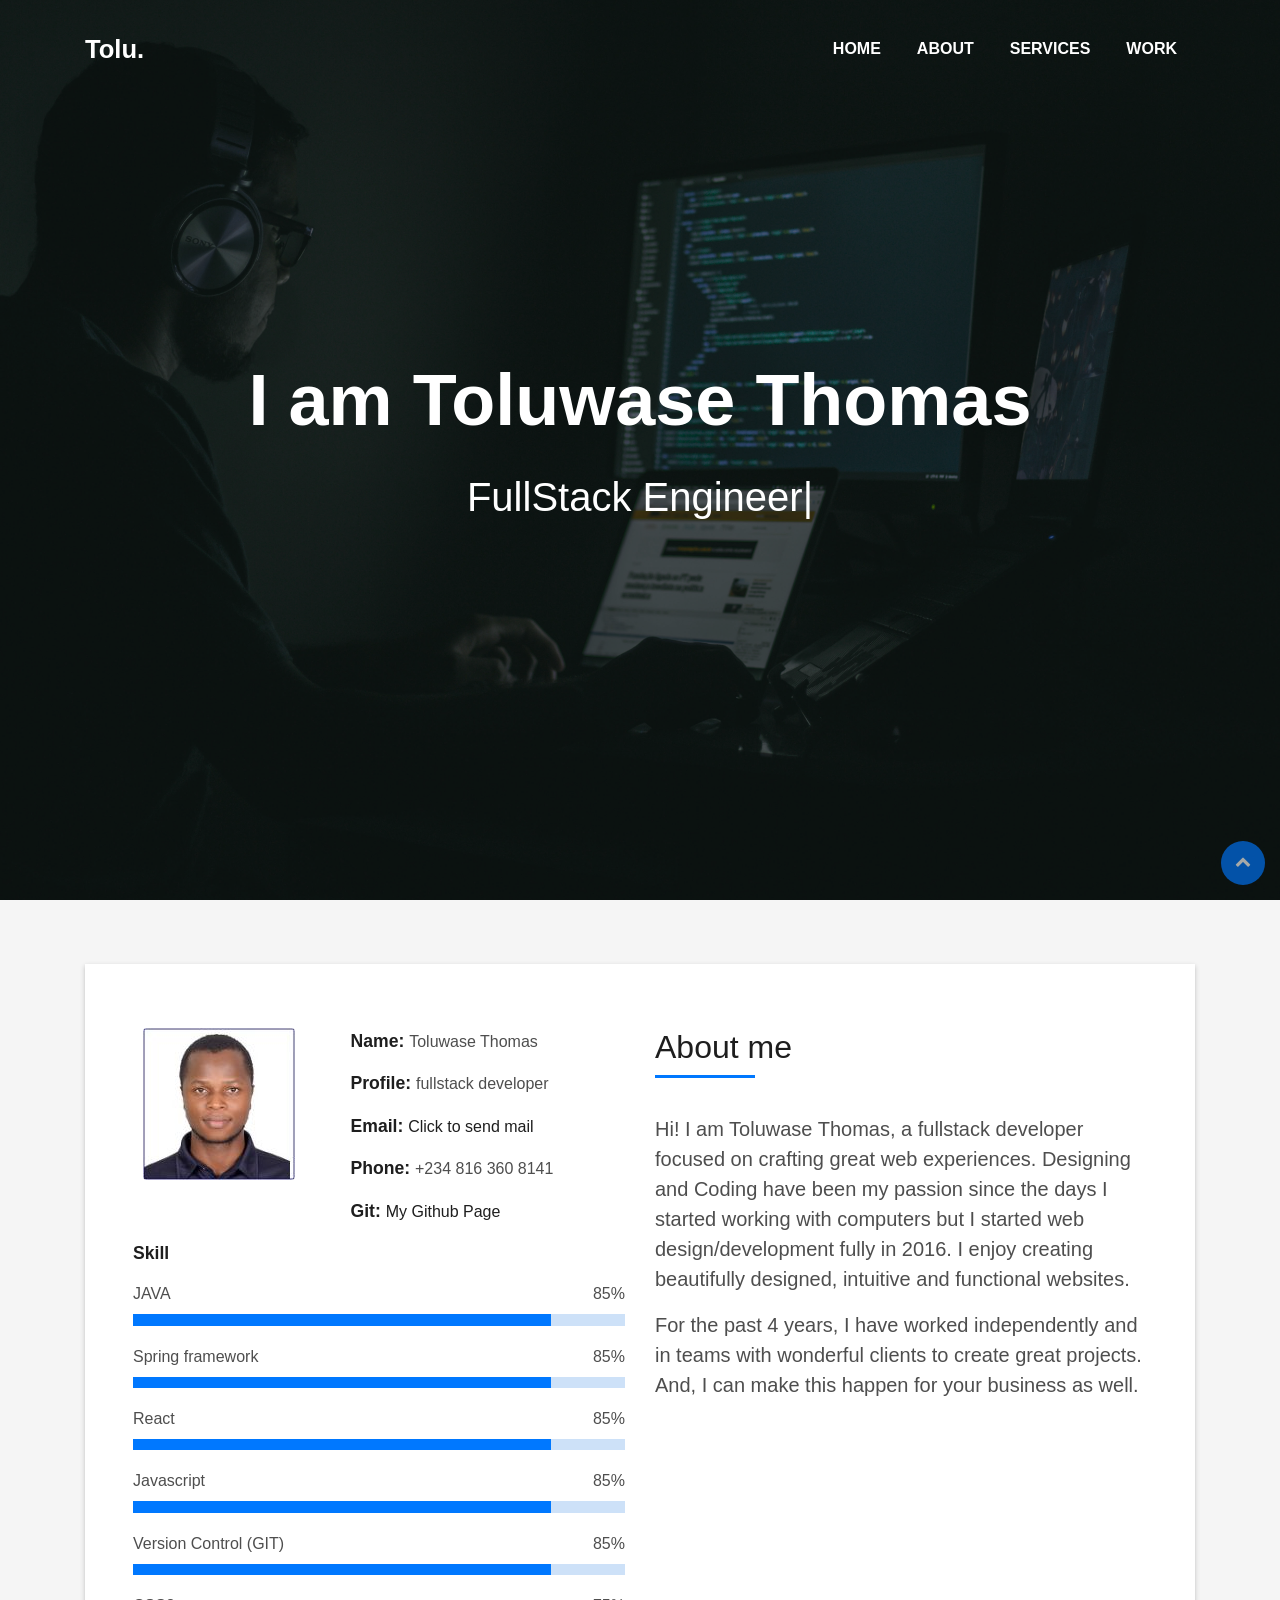
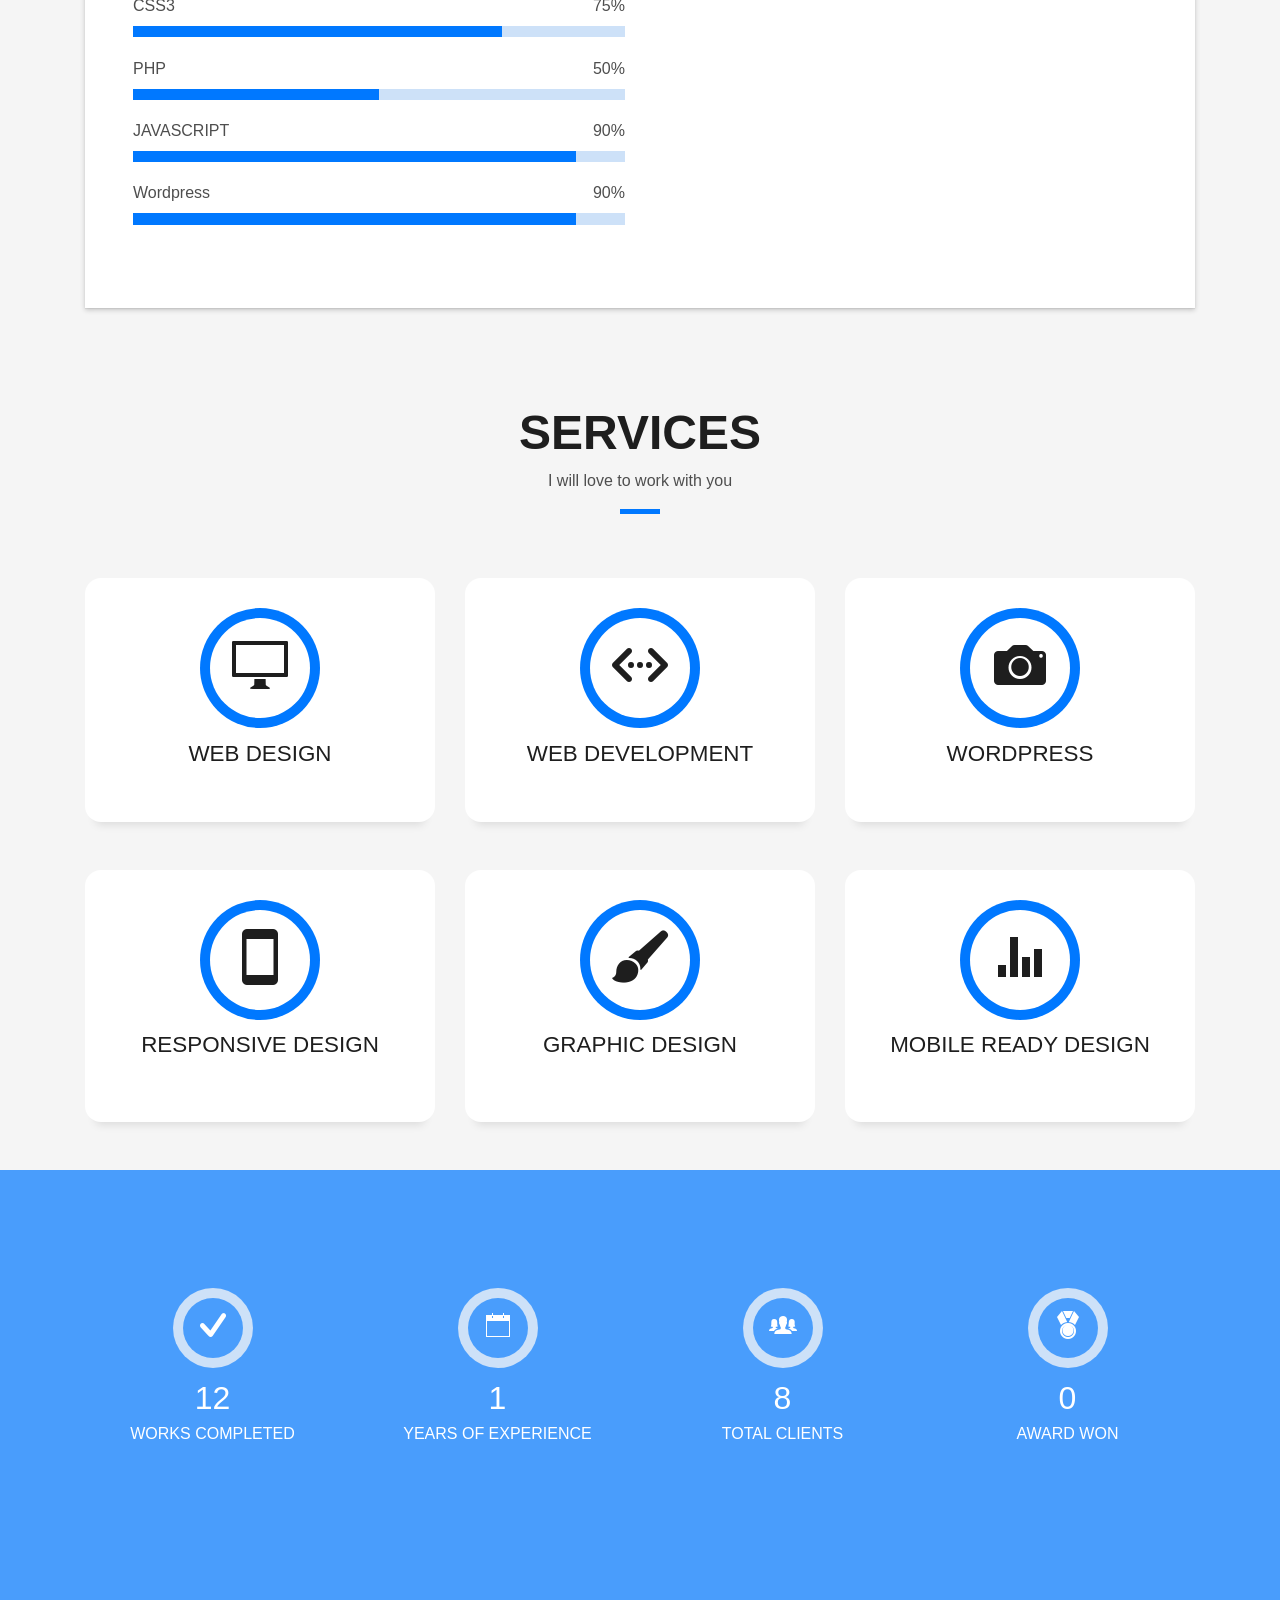
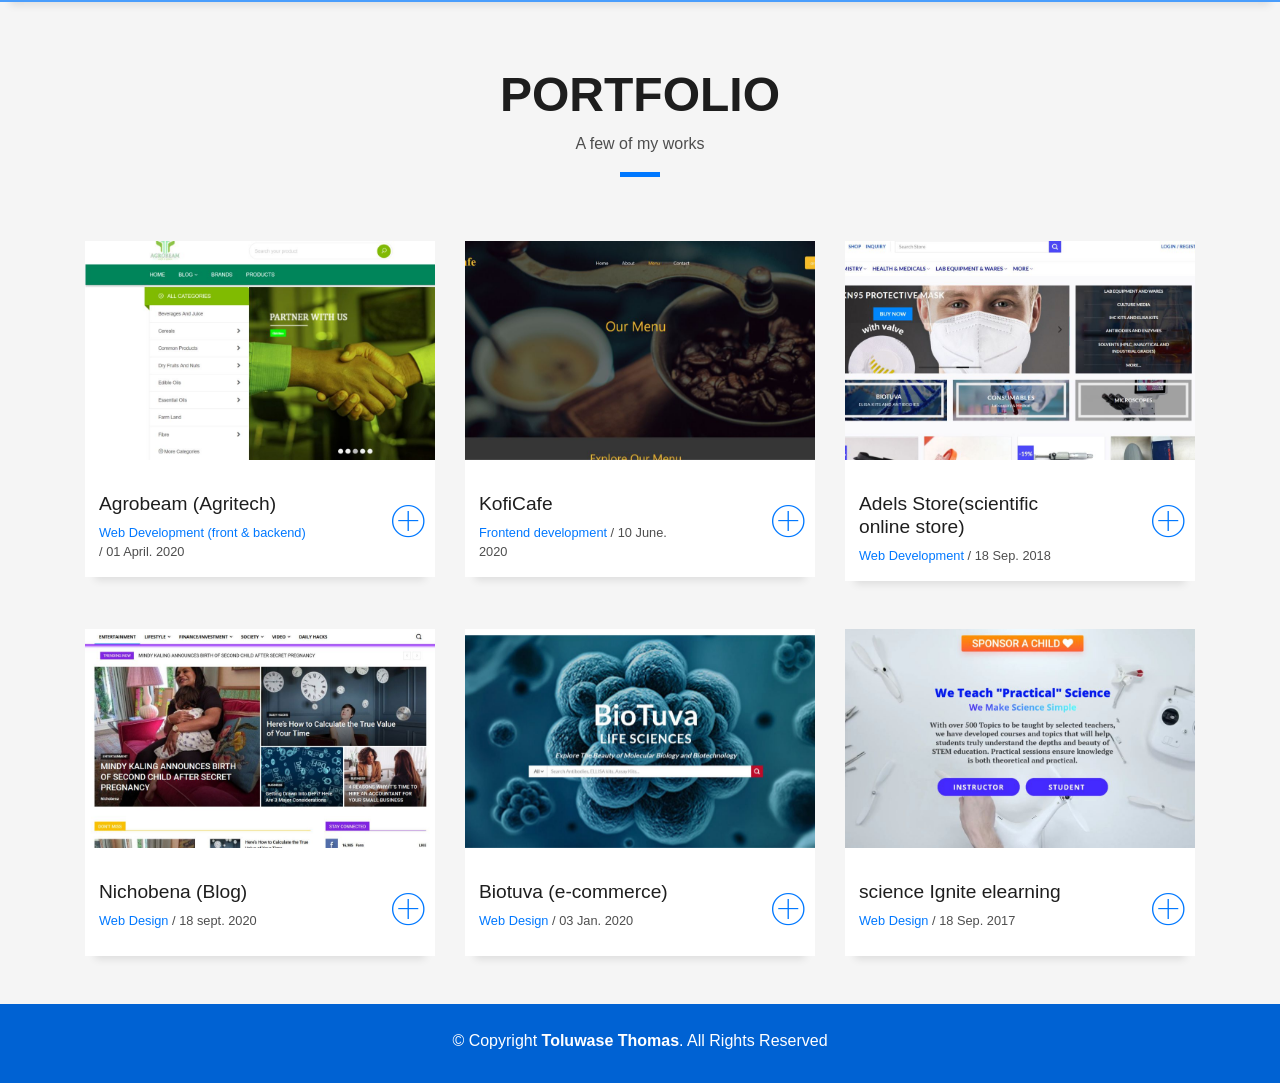
<file: index.html>
<!DOCTYPE html>
<html lang="en">

<head>
  <meta charset="utf-8">
  <meta content="width=device-width, initial-scale=1.0" name="viewport">

  <title>Toluwase Thomas - Index</title>
  <meta content="" name="descriptison">
  <meta content="" name="keywords">

  <!-- Favicons -->
  <link href="assets/img/favicon.png" rel="icon">
  <link href="assets/img/apple-touch-icon.png" rel="apple-touch-icon">

  <!-- Vendor CSS Files -->
  <link href="assets/vendor/bootstrap/css/bootstrap.min.css" rel="stylesheet">
  <link href="assets/vendor/font-awesome/css/font-awesome.min.css" rel="stylesheet">
  <link href="assets/vendor/ionicons/css/ionicons.min.css" rel="stylesheet">
  <link href="assets/vendor/owl.carousel/assets/owl.carousel.min.css" rel="stylesheet">
  <link href="assets/vendor/venobox/venobox.css" rel="stylesheet">

  <!-- Template Main CSS File -->
  <link href="assets/css/style.css" rel="stylesheet">

  <!-- =======================================================
  * Template Name: DevFolio - v2.3.0
  * Template URL: https://bootstrapmade.com/devfolio-bootstrap-portfolio-html-template/
  * Author: BootstrapMade.com
  * License: https://bootstrapmade.com/license/
  ======================================================== -->
</head>

<body id="page-top">

  <!-- ======= Header/ Navbar ======= -->
  <nav class="navbar navbar-b navbar-trans navbar-expand-md fixed-top" id="mainNav">
    <div class="container">
      <a class="navbar-brand js-scroll" href="#page-top">Tolu.</a>
      <button class="navbar-toggler collapsed" type="button" data-toggle="collapse" data-target="#navbarDefault" aria-controls="navbarDefault" aria-expanded="false" aria-label="Toggle navigation">
        <span></span>
        <span></span>
        <span></span>
      </button>
      <div class="navbar-collapse collapse justify-content-end" id="navbarDefault">
        <ul class="navbar-nav">
          <li class="nav-item">
            <a class="nav-link js-scroll active" href="index.html">Home</a>
          </li>
          <li class="nav-item">
            <a class="nav-link js-scroll" href="#about">About</a>
          </li>
          <li class="nav-item">
            <a class="nav-link js-scroll" href="#service">Services</a>
          </li>
          <li class="nav-item">
            <a class="nav-link js-scroll" href="#work">Work</a>
          </li>
          <!-- <li class="nav-item">
            <a class="nav-link js-scroll" href="#blog">Blog</a>
          </li>
          <li class="nav-item">
            <a class="nav-link js-scroll" href="#contact">Contact</a>
          </li> -->
        </ul>
      </div>
    </div>
  </nav>

  <!-- ======= Intro Section ======= -->
  <div id="home" class="intro route bg-image" style="background-image: url(assets/img/intro-bg.jpg)">
    <div class="overlay-itro"></div>
    <div class="intro-content display-table">
      <div class="table-cell">
        <div class="container">
          <!--<p class="display-6 color-d">Hello, world!</p>-->
          <h1 class="intro-title mb-4">I am Toluwase Thomas</h1>
          <p class="intro-subtitle"><span class="text-slider-items">FullStack Engineer, Java, Spring Framework, JavaEE, React, SQL and NoSQL, GIT, JPA, Hibernate etc</span><strong class="text-slider"></strong></p>
          <!-- <p class="pt-3"><a class="btn btn-primary btn js-scroll px-4" href="#about" role="button">Learn More</a></p> -->
        </div>
      </div>
    </div>
  </div><!-- End Intro Section -->

  <main id="main">

    <!-- ======= About Section ======= -->
    <section id="about" class="about-mf sect-pt4 route">
      <div class="container">
        <div class="row">
          <div class="col-sm-12">
            <div class="box-shadow-full">
              <div class="row">
                <div class="col-md-6">
                  <div class="row">
                    <div class="col-sm-6 col-md-5">
                      <div class="about-img">
                        <img src="assets/img/testimonial-2.jpg" class="img-fluid rounded b-shadow-a" alt="">
                      </div>
                    </div>
                    <div class="col-sm-6 col-md-7">
                      <div class="about-info">
                        <p><span class="title-s">Name: </span> <span>Toluwase Thomas</span></p>
                        <p><span class="title-s">Profile: </span> <span>fullstack developer</span></p>
                        <p><span class="title-s">Email: </span> <span><a href="mailto:toluwasethomas1@gmail.com">Click to send mail</a></span></p>
         
                        <p><span class="title-s">Phone: </span> <span>+234 816 360 8141</span></p>
                        <p><span class="title-s">Git: </span> <span><a href="https://github.com/toluwase1" target="_blank">My Github Page</a> </span></p>
                         
                      </div>
                    </div>
                  </div>
                  <div class="skill-mf">
                    <p class="title-s">Skill</p>
                    <span>JAVA</span> <span class="pull-right">85%</span>
                    <div class="progress">
                      <div class="progress-bar" role="progressbar" style="width: 85%;" aria-valuenow="85" aria-valuemin="0" aria-valuemax="100"></div>
                    </div>
                    <span>Spring framework</span> <span class="pull-right">85%</span>
                    <div class="progress">
                      <div class="progress-bar" role="progressbar" style="width: 85%;" aria-valuenow="85" aria-valuemin="0" aria-valuemax="100"></div>
                    </div>
                    <span>React</span> <span class="pull-right">85%</span>
                    <div class="progress">
                      <div class="progress-bar" role="progressbar" style="width: 85%;" aria-valuenow="85" aria-valuemin="0" aria-valuemax="100"></div>
                    </div>
                    <span>Javascript</span> <span class="pull-right">85%</span>
                    <div class="progress">
                      <div class="progress-bar" role="progressbar" style="width: 85%;" aria-valuenow="85" aria-valuemin="0" aria-valuemax="100"></div>
                    </div>
                    <span>Version Control (GIT)</span> <span class="pull-right">85%</span>
                    <div class="progress">
                      <div class="progress-bar" role="progressbar" style="width: 85%;" aria-valuenow="85" aria-valuemin="0" aria-valuemax="100"></div>
                    </div>
                 
                    <span>CSS3</span> <span class="pull-right">75%</span>
                    <div class="progress">
                      <div class="progress-bar" role="progressbar" style="width: 75%" aria-valuenow="75" aria-valuemin="0" aria-valuemax="100"></div>
                    </div>
                    <span>PHP</span> <span class="pull-right">50%</span>
                    <div class="progress">
                      <div class="progress-bar" role="progressbar" style="width: 50%" aria-valuenow="50" aria-valuemin="0" aria-valuemax="100"></div>
                    </div>
                    <span>JAVASCRIPT</span> <span class="pull-right">90%</span>
                    <div class="progress">
                      <div class="progress-bar" role="progressbar" style="width: 90%" aria-valuenow="90" aria-valuemin="0" aria-valuemax="100"></div>
                    </div>
                    <span>Wordpress</span> <span class="pull-right">90%</span>
                    <div class="progress">
                      <div class="progress-bar" role="progressbar" style="width: 90%" aria-valuenow="90" aria-valuemin="0" aria-valuemax="100"></div>
                    </div>
                  </div>
                </div>
                <div class="col-md-6">
                  <div class="about-me pt-4 pt-md-0">
                    <div class="title-box-2">
                      <h5 class="title-left">
                        About me
                      </h5>
                    </div>
                    <p class="lead">
                      Hi! I am Toluwase Thomas, a fullstack developer focused on crafting great web experiences. Designing and Coding have been my passion since the days I started working with computers but I started web design/development fully in 2016. 
                      I enjoy creating beautifully designed, intuitive and functional websites.
                       </p>
                    <p class="lead">
                      For the past 4 years, I have worked independently and in teams with wonderful clients to create great projects.
                      And, I can make this happen for your business as well.
                    </p>
                    
                  </div>
                </div>
              </div>
            </div>
          </div>
        </div>
      </div>
    </section><!-- End About Section -->

    <!-- ======= Services Section ======= -->
    <section id="service" class="services-mf pt-5 route">
      <div class="container">
        <div class="row">
          <div class="col-sm-12">
            <div class="title-box text-center">
              <h3 class="title-a">
                Services
              </h3>
              <p class="subtitle-a">
                I will love to work with you
              </p>
              <div class="line-mf"></div>
            </div>
          </div>
        </div>
        <div class="row">
          <div class="col-md-4">
            <div class="service-box">
              <div class="service-ico">
                <span class="ico-circle"><i class="ion-monitor"></i></span>
              </div>
              <div class="service-content">
                <h2 class="s-title">Web Design</h2>
                <!-- <p class="s-description text-center">
                  Lorem ipsum dolor sit amet consectetur adipisicing elit. Magni adipisci eaque autem fugiat! Quia,
                  provident vitae! Magni
                  tempora perferendis eum non provident.
                </p> -->
              </div>
            </div>
          </div>
          <div class="col-md-4">
            <div class="service-box">
              <div class="service-ico">
                <span class="ico-circle"><i class="ion-code-working"></i></span>
              </div>
              <div class="service-content">
                <h2 class="s-title">Web Development</h2>
                <!-- <p class="s-description text-center">
                  Lorem ipsum dolor sit amet consectetur adipisicing elit. Magni adipisci eaque autem fugiat! Quia,
                  provident vitae! Magni
                  tempora perferendis eum non provident.
                </p> -->
              </div>
            </div>
          </div>
          <div class="col-md-4">
            <div class="service-box">
              <div class="service-ico">
                <span class="ico-circle"><i class="ion-camera"></i></span>
              </div>
              <div class="service-content">
                <h2 class="s-title">Wordpress</h2>
                <!-- <p class="s-description text-center">
                  Lorem ipsum dolor sit amet consectetur adipisicing elit. Magni adipisci eaque autem fugiat! Quia,
                  provident vitae! Magni
                  tempora perferendis eum non provident.
                </p> -->
              </div>
            </div>
          </div>
          <div class="col-md-4">
            <div class="service-box">
              <div class="service-ico">
                <span class="ico-circle"><i class="ion-android-phone-portrait"></i></span>
              </div>
              <div class="service-content">
                <h2 class="s-title">Responsive Design</h2>
                <!-- <p class="s-description text-center">
                  Lorem ipsum dolor sit amet consectetur adipisicing elit. Magni adipisci eaque autem fugiat! Quia,
                  provident vitae! Magni
                  tempora perferendis eum non provident. -->
                </p>
              </div>
            </div>
          </div>
          <div class="col-md-4">
            <div class="service-box">
              <div class="service-ico">
                <span class="ico-circle"><i class="ion-paintbrush"></i></span>
              </div>
              <div class="service-content">
                <h2 class="s-title">Graphic Design</h2>
                <!-- <p class="s-description text-center">
                  Lorem ipsum dolor sit amet consectetur adipisicing elit. Magni adipisci eaque autem fugiat! Quia,
                  provident vitae! Magni
                  tempora perferendis eum non provident. -->
                </p>
              </div>
            </div>
          </div>
          <div class="col-md-4">
            <div class="service-box">
              <div class="service-ico">
                <span class="ico-circle"><i class="ion-stats-bars"></i></span>
              </div>
              <div class="service-content">
                <h2 class="s-title">Mobile Ready Design</h2>
                <!-- <p class="s-description text-center">
                  Lorem ipsum dolor sit amet consectetur adipisicing elit. Magni adipisci eaque autem fugiat! Quia,
                  provident vitae! Magni
                  tempora perferendis eum non provident. -->
                </p>
              </div>
            </div>
          </div>
        </div>
      </div>
    </section><!-- End Services Section -->

    <!-- ======= Counter Section ======= -->
    <div class="section-counter paralax-mf bg-image" style="background-image: url(assets/img/counters-bg.jpg)">
      <div class="overlay-mf"></div>
      <div class="container">
        <div class="row">
          <div class="col-sm-3 col-lg-3">
            <div class="counter-box counter-box pt-4 pt-md-0">
              <div class="counter-ico">
                <span class="ico-circle"><i class="ion-checkmark-round"></i></span>
              </div>
              <div class="counter-num">
                <p class="counter">75</p>
                <span class="counter-text">WORKS COMPLETED</span>
              </div>
            </div>
          </div>
          <div class="col-sm-3 col-lg-3">
            <div class="counter-box pt-4 pt-md-0">
              <div class="counter-ico">
                <span class="ico-circle"><i class="ion-ios-calendar-outline"></i></span>
              </div>
              <div class="counter-num">
                <p class="counter">4</p>
                <span class="counter-text">YEARS OF EXPERIENCE</span>
              </div>
            </div>
          </div>
          <div class="col-sm-3 col-lg-3">
            <div class="counter-box pt-4 pt-md-0">
              <div class="counter-ico">
                <span class="ico-circle"><i class="ion-ios-people"></i></span>
              </div>
              <div class="counter-num">
                <p class="counter">49</p>
                <span class="counter-text">TOTAL CLIENTS</span>
              </div>
            </div>
          </div>
          <div class="col-sm-3 col-lg-3">
            <div class="counter-box pt-4 pt-md-0">
              <div class="counter-ico">
                <span class="ico-circle"><i class="ion-ribbon-a"></i></span>
              </div>
              <div class="counter-num">
                <p class="counter">1</p>
                <span class="counter-text">AWARD WON</span>
              </div>
            </div>
          </div>
        </div>
      </div>
    </div><!-- End Counter Section -->

    <!-- ======= Portfolio Section ======= -->
    <section id="work" class="portfolio-mf sect-pt4 route">
      <div class="container">
        <div class="row">
          <div class="col-sm-12">
            <div class="title-box text-center">
              <h3 class="title-a">
                Portfolio
              </h3>
              <p class="subtitle-a">
                A few of my works
              </p>
              <div class="line-mf"></div>
            </div>
          </div>
        </div>
        <div class="row">
          <div class="col-md-4">
            <div class="work-box">
              <a href="assets/img/work-1.jpg" data-gall="portfolioGallery" class="venobox">
                <div class="work-img">
                  <img src="assets/img/work-1.jpg" alt="" class="img-fluid">
                </div>
              </a>
              <div class="work-content">
                <div class="row">
                  <div class="col-sm-8">
                    <h2 class="w-title">Agrobeam (Agritech)</h2>
                    <div class="w-more">
                      <span class="w-ctegory">Web Development (front & backend)</span> / <span class="w-date">01 April. 2020</span>
                    </div>
                  </div>
                  <div class="col-sm-4">
                    <div class="w-like">
                      <a href="https://www.agrobeam.com/"  target="_blank"> <span class="ion-ios-plus-outline"></span></a>
                    </div>
                  </div>
                </div>
              </div>
            </div>
          </div>
          <div class="col-md-4">
            <div class="work-box">
              <a href="assets/img/work-2.jpg" data-gall="portfolioGallery" class="venobox">
                <div class="work-img">
                  <img src="assets/img/work-2.jpg" alt="" class="img-fluid">
                </div>
              </a>
              <div class="work-content">
                <div class="row">
                  <div class="col-sm-8">
                    <h2 class="w-title">KofiCafe</h2>
                    <div class="w-more">
                      <span class="w-ctegory">Frontend development</span> / <span class="w-date">10 June. 2020</span>
                    </div>
                  </div>
                  <div class="col-sm-4">
                    <div class="w-like">
                      <a href="https://elegant-mahavira-d3e103.netlify.app/"  target="_blank"> <span class="ion-ios-plus-outline"></span></a>
                    </div>
                  </div>
                </div>
              </div>
            </div>
          </div>
          <div class="col-md-4">
            <div class="work-box">
              <a href="assets/img/work-3.jpg" data-gall="portfolioGallery" class="venobox">
                <div class="work-img">
                  <img src="assets/img/work-3.jpg" alt="" class="img-fluid">
                </div>
              </a>
              <div class="work-content">
                <div class="row">
                  <div class="col-sm-8">
                    <h2 class="w-title">Adels Store(scientific online store)</h2>
                    <div class="w-more">
                      <span class="w-ctegory">Web Development</span> / <span class="w-date">18 Sep. 2018</span>
                    </div>
                  </div>
                  <div class="col-sm-4">
                    <div class="w-like">
                      <a href="https://www.adels.store/"  target="_blank"> <span class="ion-ios-plus-outline"></span></a>
                    </div>
                  </div>
                </div>
              </div>
            </div>
          </div>
          <div class="col-md-4">
            <div class="work-box">
              <a href="assets/img/work-4.jpg" data-gall="portfolioGallery" class="venobox">
                <div class="work-img">
                  <img src="assets/img/work-4.jpg" alt="" class="img-fluid">
                </div>
              </a>
              <div class="work-content">
                <div class="row">
                  <div class="col-sm-8">
                    <h2 class="w-title">Nichobena (Blog)</h2>
                    <div class="w-more">
                      <span class="w-ctegory">Web Design</span> / <span class="w-date">18 sept. 2020</span>
                    </div>
                  </div>
                  <div class="col-sm-4">
                    <div class="w-like">
                      <a href="https://www.nichobena.com/"  target="_blank"> <span class="ion-ios-plus-outline"></span></a>
                    </div>
                  </div>
                </div>
              </div>
            </div>
          </div>
          <div class="col-md-4">
            <div class="work-box">
              <a href="assets/img/work-5.jpg" data-gall="portfolioGallery" class="venobox">
                <div class="work-img">
                  <img src="assets/img/work-5.jpg" alt="" class="img-fluid">
                </div>
              </a>
              <div class="work-content">
                <div class="row">
                  <div class="col-sm-8">
                    <h2 class="w-title">Biotuva (e-commerce)</h2>
                    <div class="w-more">
                      <span class="w-ctegory">Web Design</span> / <span class="w-date">03 Jan. 2020</span>
                    </div>
                  </div>
                  <div class="col-sm-4">
                    <div class="w-like">
                      <a href="https://www.biotuva.com/"  target="_blank"> <span class="ion-ios-plus-outline"></span></a>
                    </div>
                  </div>
                </div>
              </div>
            </div>
          </div>
          <div class="col-md-4">
            <div class="work-box">
              <a href="assets/img/work-6.jpg" data-gall="portfolioGallery" class="venobox">
                <div class="work-img">
                  <img src="assets/img/work-6.jpg" alt="" class="img-fluid">
                </div>
              </a>
              <div class="work-content">
                <div class="row">
                  <div class="col-sm-8">
                    <h2 class="w-title">science Ignite elearning</h2>
                    <div class="w-more">
                      <span class="w-ctegory">Web Design</span> / <span class="w-date">18 Sep. 2017</span>
                    </div>
                  </div>
                  <div class="col-sm-4">
                    <div class="w-like">
                      <a href="https://elearning.scienceigniteafrica.org/"  target="_blank"> <span class="ion-ios-plus-outline"></span></a>
                    </div>
                  </div>
                </div>
              </div>
            </div>
          </div>

        </div>
      </div>
    </section><!-- End Portfolio Section -->

    <!-- ======= Testimonials Section ======= -->
    <!-- <div class="testimonials paralax-mf bg-image" style="background-image: url(assets/img/overlay-bg.jpg)">
      <div class="overlay-mf"></div>
      <div class="container">
        <div class="row">
          <div class="col-md-12">
            <div id="testimonial-mf" class="owl-carousel owl-theme">
              <div class="testimonial-box">
                <div class="author-test">
                  <img src="assets/img/testimonial-2.jpg" alt="" class="rounded-circle b-shadow-a">
                  <span class="author">Xavi Alonso</span>
                </div>
                <div class="content-test">
                  <p class="description lead">
                    Curabitur arcu erat, accumsan id imperdiet et, porttitor at sem. Lorem ipsum dolor sit amet,
                    consectetur adipiscing elit.
                  </p>
                  <span class="comit"><i class="fa fa-quote-right"></i></span>
                </div>
              </div>
              <div class="testimonial-box">
                <div class="author-test">
                  <img src="assets/img/testimonial-4.jpg" alt="" class="rounded-circle b-shadow-a">
                  <span class="author">Marta Socrate</span>
                </div>
                <div class="content-test">
                  <p class="description lead">
                    Curabitur arcu erat, accumsan id imperdiet et, porttitor at sem. Lorem ipsum dolor sit amet,
                    consectetur adipiscing elit.
                  </p>
                  <span class="comit"><i class="fa fa-quote-right"></i></span>
                </div>
              </div>
            </div>
          </div>
        </div>
      </div>
    </div> -->
    <!-- End Testimonials Section -->

    <!-- ======= Blog Section ======= -->
    <!-- <section id="blog" class="blog-mf sect-pt4 route">
      <div class="container">
        <div class="row">
          <div class="col-sm-12">
            <div class="title-box text-center">
              <h3 class="title-a">
                Blog
              </h3>
              <p class="subtitle-a">
                Lorem ipsum, dolor sit amet consectetur adipisicing elit.
              </p>
              <div class="line-mf"></div>
            </div>
          </div>
        </div>
        <div class="row">
          <div class="col-md-4">
            <div class="card card-blog">
              <div class="card-img">
                <a href="blog-single.html"><img src="assets/img/post-1.jpg" alt="" class="img-fluid"></a>
              </div>
              <div class="card-body">
                <div class="card-category-box">
                  <div class="card-category">
                    <h6 class="category">Travel</h6>
                  </div>
                </div>
                <h3 class="card-title"><a href="blog-single.html">See more ideas about Travel</a></h3>
                <p class="card-description">
                  Proin eget tortor risus. Pellentesque in ipsum id orci porta dapibus. Praesent sapien massa, convallis
                  a pellentesque nec,
                  egestas non nisi.
                </p>
              </div>
              <div class="card-footer">
                <div class="post-author">
                  <a href="#">
                    <img src="assets/img/testimonial-2.jpg" alt="" class="avatar rounded-circle">
                    <span class="author">Morgan Freeman</span>
                  </a>
                </div>
                <div class="post-date">
                  <span class="ion-ios-clock-outline"></span> 10 min
                </div>
              </div>
            </div>
          </div>
          <div class="col-md-4">
            <div class="card card-blog">
              <div class="card-img">
                <a href="blog-single.html"><img src="assets/img/post-2.jpg" alt="" class="img-fluid"></a>
              </div>
              <div class="card-body">
                <div class="card-category-box">
                  <div class="card-category">
                    <h6 class="category">Web Design</h6>
                  </div>
                </div>
                <h3 class="card-title"><a href="blog-single.html">See more ideas about Travel</a></h3>
                <p class="card-description">
                  Proin eget tortor risus. Pellentesque in ipsum id orci porta dapibus. Praesent sapien massa, convallis
                  a pellentesque nec,
                  egestas non nisi.
                </p>
              </div>
              <div class="card-footer">
                <div class="post-author">
                  <a href="#">
                    <img src="assets/img/testimonial-2.jpg" alt="" class="avatar rounded-circle">
                    <span class="author">Morgan Freeman</span>
                  </a>
                </div>
                <div class="post-date">
                  <span class="ion-ios-clock-outline"></span> 10 min
                </div>
              </div>
            </div>
          </div>
          <div class="col-md-4">
            <div class="card card-blog">
              <div class="card-img">
                <a href="blog-single.html"><img src="assets/img/post-3.jpg" alt="" class="img-fluid"></a>
              </div>
              <div class="card-body">
                <div class="card-category-box">
                  <div class="card-category">
                    <h6 class="category">Web Design</h6>
                  </div>
                </div>
                <h3 class="card-title"><a href="blog-single.html">See more ideas about Travel</a></h3>
                <p class="card-description">
                  Proin eget tortor risus. Pellentesque in ipsum id orci porta dapibus. Praesent sapien massa, convallis
                  a pellentesque nec,
                  egestas non nisi.
                </p>
              </div>
              <div class="card-footer">
                <div class="post-author">
                  <a href="#">
                    <img src="assets/img/testimonial-2.jpg" alt="" class="avatar rounded-circle">
                    <span class="author">Morgan Freeman</span>
                  </a>
                </div>
                <div class="post-date">
                  <span class="ion-ios-clock-outline"></span> 10 min
                </div>
              </div>
            </div>
          </div>
        </div>
      </div>
    </section> -->
    <!-- End Blog Section -->

    <!-- ======= Contact Section ======= -->
    <!-- <section class="paralax-mf footer-paralax bg-image sect-mt4 route" style="background-image: url(assets/img/overlay-bg.jpg)">
      <div class="overlay-mf"></div>
      <div class="container">
        <div class="row">
          <div class="col-sm-12">
            <div class="contact-mf">
              <div id="contact" class="box-shadow-full">
                <div class="row">
                  <div class="col-md-6">
                    <div class="title-box-2">
                      <h5 class="title-left">
                        Send Message Us
                      </h5>
                    </div>
                    <div>
                      <form action="forms/contact.php" method="post" role="form" class="php-email-form">
                        <div class="row">
                          <div class="col-md-12 mb-3">
                            <div class="form-group">
                              <input type="text" name="name" class="form-control" id="name" placeholder="Your Name" data-rule="minlen:4" data-msg="Please enter at least 4 chars" />
                              <div class="validate"></div>
                            </div>
                          </div>
                          <div class="col-md-12 mb-3">
                            <div class="form-group">
                              <input type="email" class="form-control" name="email" id="email" placeholder="Your Email" data-rule="email" data-msg="Please enter a valid email" />
                              <div class="validate"></div>
                            </div>
                          </div>
                          <div class="col-md-12 mb-3">
                            <div class="form-group">
                              <input type="text" class="form-control" name="subject" id="subject" placeholder="Subject" data-rule="minlen:4" data-msg="Please enter at least 8 chars of subject" />
                              <div class="validate"></div>
                            </div>
                          </div>
                          <div class="col-md-12">
                            <div class="form-group">
                              <textarea class="form-control" name="message" rows="5" data-rule="required" data-msg="Please write something for us" placeholder="Message"></textarea>
                              <div class="validate"></div>
                            </div>
                          </div>
                          <div class="col-md-12 text-center mb-3">
                            <div class="loading">Loading</div>
                            <div class="error-message"></div>
                            <div class="sent-message">Your message has been sent. Thank you!</div>
                          </div>
                          <div class="col-md-12 text-center">
                            <button type="submit" class="button button-a button-big button-rouded">Send Message</button>
                          </div>
                        </div>
                      </form>
                    </div>
                  </div>
                  <div class="col-md-6">
                    <div class="title-box-2 pt-4 pt-md-0">
                      <h5 class="title-left">
                        Get in Touch
                      </h5>
                    </div>
                    <div class="more-info">
                      <p class="lead">
                        Lorem ipsum dolor sit amet consectetur adipisicing elit. Facilis dolorum dolorem soluta quidem
                        expedita aperiam aliquid at.
                        Totam magni ipsum suscipit amet? Autem nemo esse laboriosam ratione nobis
                        mollitia inventore?
                      </p>
                      <ul class="list-ico">
                        <li><span class="ion-ios-location"></span> 329 WASHINGTON ST BOSTON, MA 02108</li>
                        <li><span class="ion-ios-telephone"></span> (617) 557-0089</li>
                        <li><span class="ion-email"></span> contact@example.com</li>
                      </ul>
                    </div>
                    <div class="socials">
                      <ul>
                        <li><a href=""><span class="ico-circle"><i class="ion-social-facebook"></i></span></a></li>
                        <li><a href=""><span class="ico-circle"><i class="ion-social-instagram"></i></span></a></li>
                        <li><a href=""><span class="ico-circle"><i class="ion-social-twitter"></i></span></a></li>
                        <li><a href=""><span class="ico-circle"><i class="ion-social-pinterest"></i></span></a></li>
                      </ul>
                    </div>
                  </div>
                </div>
              </div>
            </div>
          </div>
        </div>
      </div>
    </section> -->
    <!-- End Contact Section -->

  </main><!-- End #main -->

  <!-- ======= Footer ======= -->
  <footer>
    <div class="container">
      <div class="row">
        <div class="col-sm-12">
          <div class="copyright-box">
            <p class="copyright">&copy; Copyright <strong>Toluwase Thomas</strong>. All Rights Reserved</p>
            <div class="credits">
              <!--
              All the links in the footer should remain intact.
              You can delete the links only if you purchased the pro version.
              Licensing information: https://bootstrapmade.com/license/
              Purchase the pro version with working PHP/AJAX contact form: https://bootstrapmade.com/buy/?theme=DevFolio
            -->
              <!-- Designed by <a href="https://bootstrapmade.com/">BootstrapMade</a> -->
            </div>
          </div>
        </div>
      </div>
    </div>
  </footer><!-- End  Footer -->

  <a href="#" class="back-to-top"><i class="fa fa-chevron-up"></i></a>
  <div id="preloader"></div>

  <!-- Vendor JS Files -->
  <script src="assets/vendor/jquery/jquery.min.js"></script>
  <script src="assets/vendor/bootstrap/js/bootstrap.bundle.min.js"></script>
  <script src="assets/vendor/jquery.easing/jquery.easing.min.js"></script>
  <script src="assets/vendor/php-email-form/validate.js"></script>
  <script src="assets/vendor/waypoints/jquery.waypoints.min.js"></script>
  <script src="assets/vendor/counterup/jquery.counterup.min.js"></script>
  <script src="assets/vendor/owl.carousel/owl.carousel.min.js"></script>
  <script src="assets/vendor/typed.js/typed.min.js"></script>
  <script src="assets/vendor/venobox/venobox.min.js"></script>

  <!-- Template Main JS File -->
  <script src="assets/js/main.js"></script>

</body>

</html>
</file>
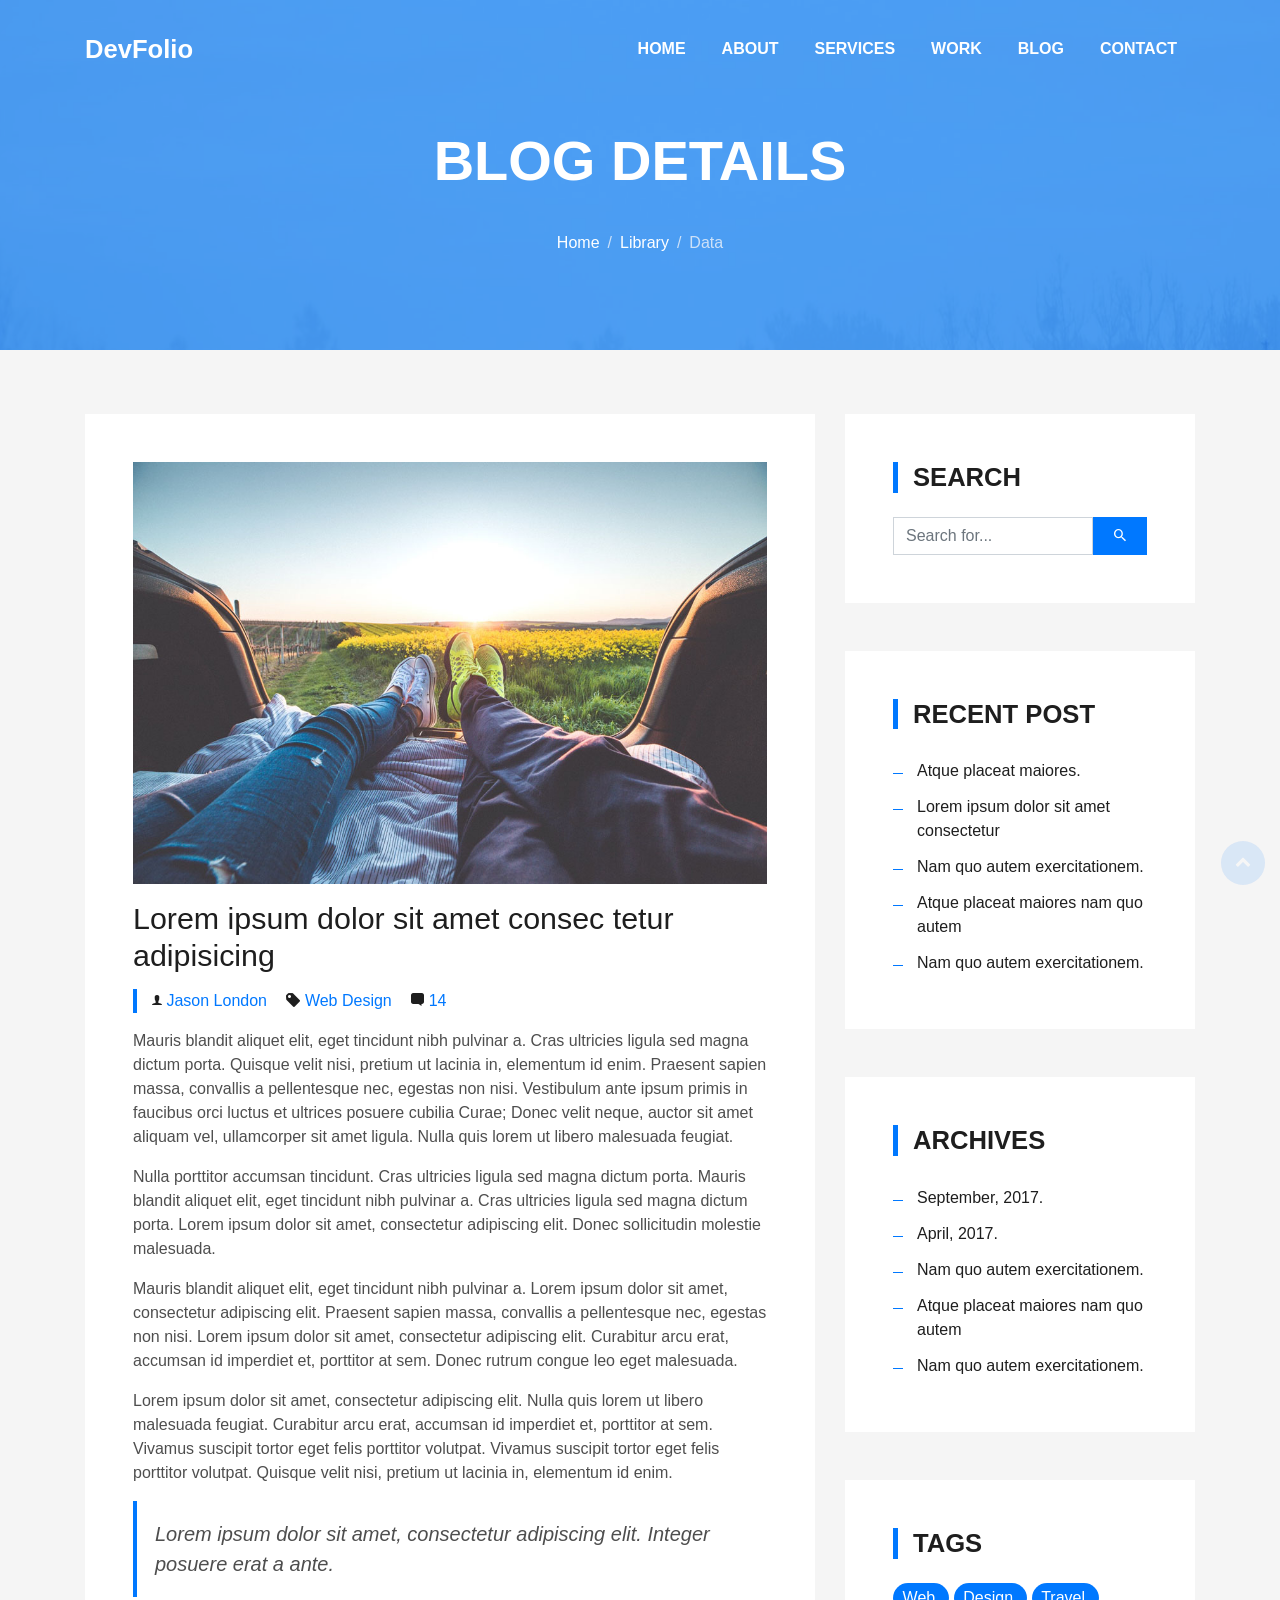
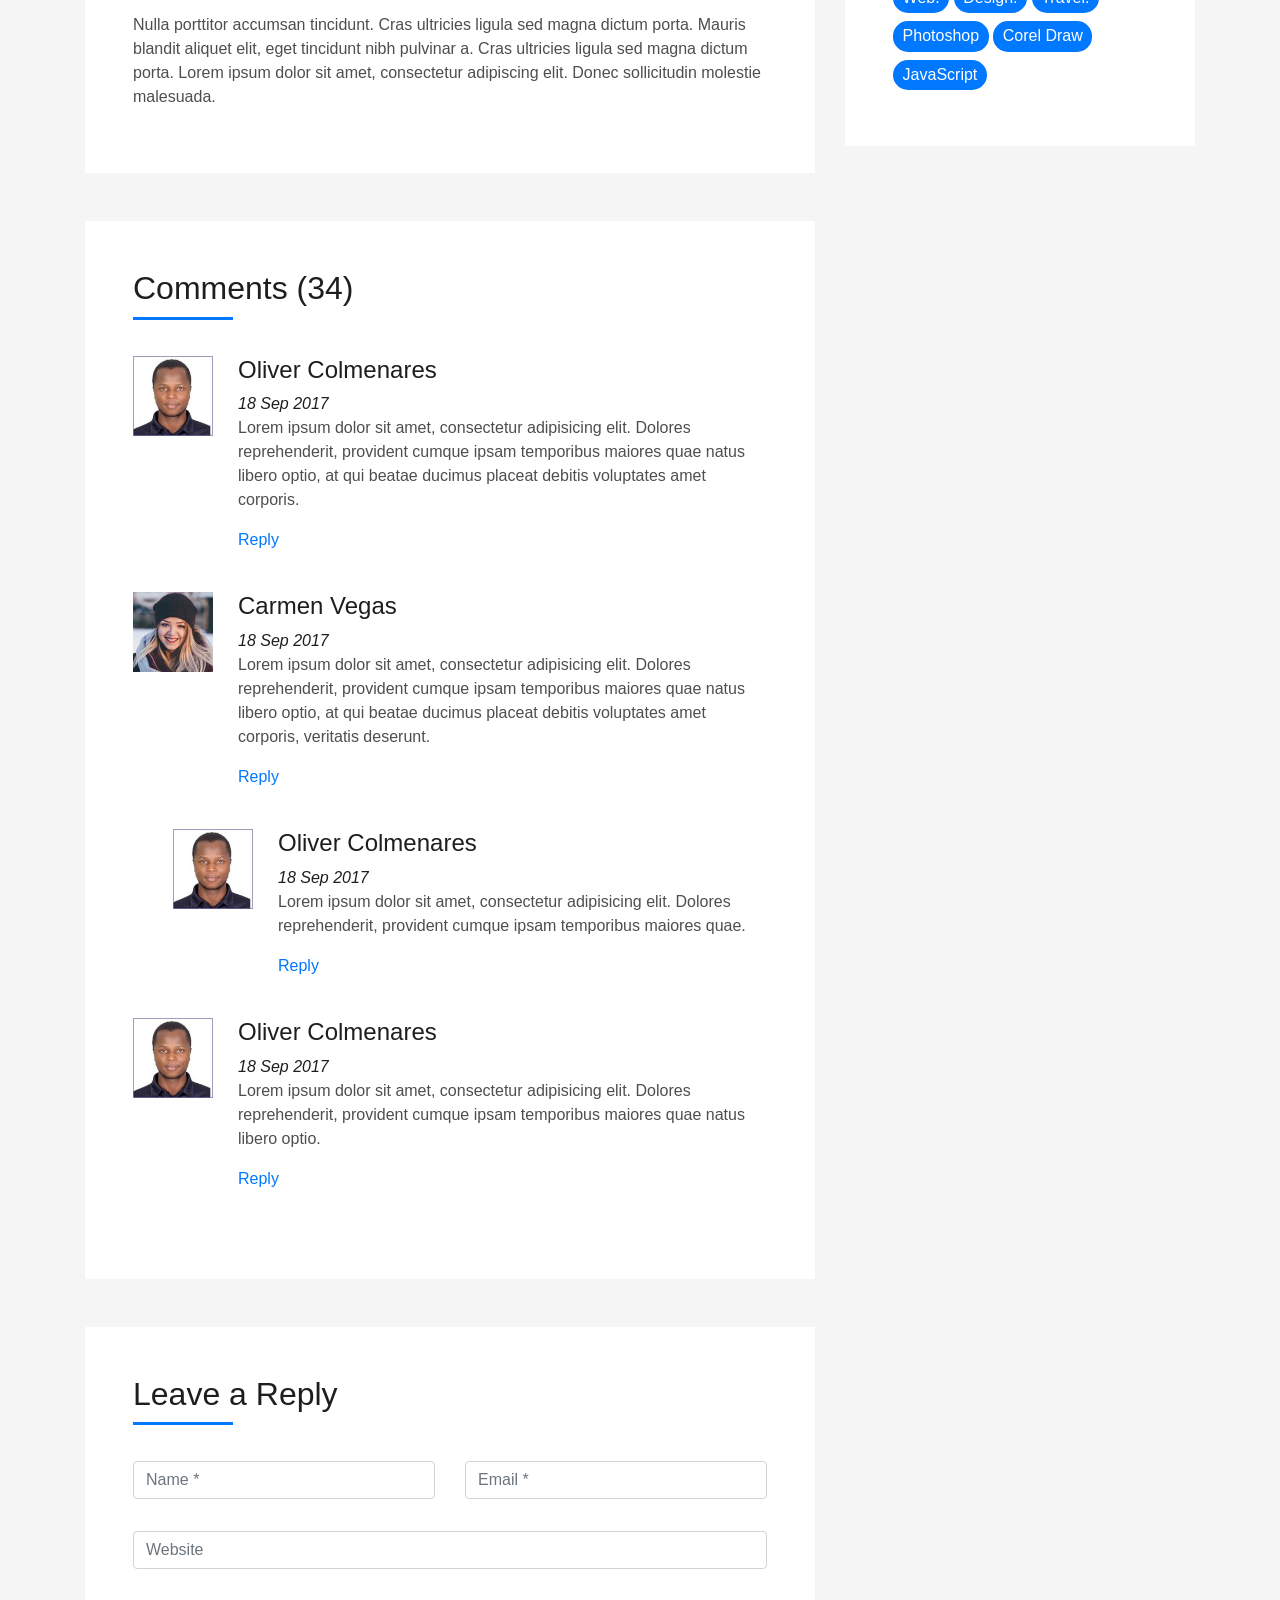
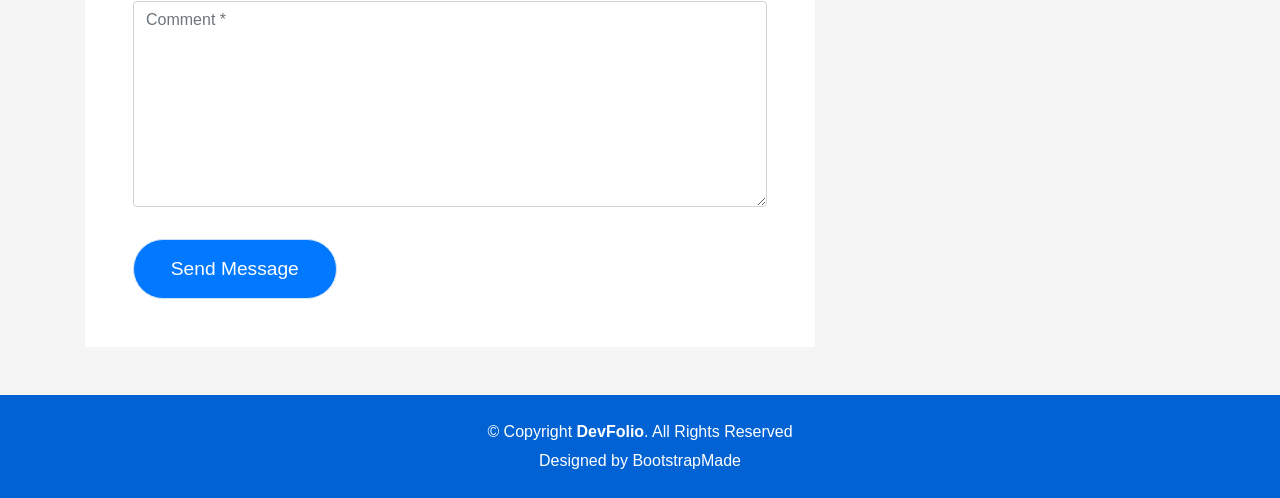
<file: blog-single.html>
<!DOCTYPE html>
<html lang="en">

<head>
  <meta charset="utf-8">
  <meta content="width=device-width, initial-scale=1.0" name="viewport">

  <title>DevFolio Bootstrap Portfolio Template - Blog Single</title>
  <meta content="" name="descriptison">
  <meta content="" name="keywords">

  <!-- Favicons -->
  <link href="assets/img/favicon.png" rel="icon">
  <link href="assets/img/apple-touch-icon.png" rel="apple-touch-icon">

  <!-- Vendor CSS Files -->
  <link href="assets/vendor/bootstrap/css/bootstrap.min.css" rel="stylesheet">
  <link href="assets/vendor/font-awesome/css/font-awesome.min.css" rel="stylesheet">
  <link href="assets/vendor/ionicons/css/ionicons.min.css" rel="stylesheet">
  <link href="assets/vendor/owl.carousel/assets/owl.carousel.min.css" rel="stylesheet">
  <link href="assets/vendor/venobox/venobox.css" rel="stylesheet">

  <!-- Template Main CSS File -->
  <link href="assets/css/style.css" rel="stylesheet">

  <!-- =======================================================
  * Template Name: DevFolio - v2.3.0
  * Template URL: https://bootstrapmade.com/devfolio-bootstrap-portfolio-html-template/
  * Author: BootstrapMade.com
  * License: https://bootstrapmade.com/license/
  ======================================================== -->
</head>

<body id="page-top">

  <!-- ======= Header/ Navbar ======= -->
  <nav class="navbar navbar-b navbar-trans navbar-expand-md fixed-top" id="mainNav">
    <div class="container">
      <a class="navbar-brand js-scroll" href="#page-top">DevFolio</a>
      <button class="navbar-toggler collapsed" type="button" data-toggle="collapse" data-target="#navbarDefault" aria-controls="navbarDefault" aria-expanded="false" aria-label="Toggle navigation">
        <span></span>
        <span></span>
        <span></span>
      </button>
      <div class="navbar-collapse collapse justify-content-end" id="navbarDefault">
        <ul class="navbar-nav">
          <li class="nav-item">
            <a class="nav-link js-scroll active" href="index.html">Home</a>
          </li>
          <li class="nav-item">
            <a class="nav-link js-scroll" href="#about">About</a>
          </li>
          <li class="nav-item">
            <a class="nav-link js-scroll" href="#service">Services</a>
          </li>
          <li class="nav-item">
            <a class="nav-link js-scroll" href="#work">Work</a>
          </li>
          <li class="nav-item">
            <a class="nav-link js-scroll" href="#blog">Blog</a>
          </li>
          <li class="nav-item">
            <a class="nav-link js-scroll" href="#contact">Contact</a>
          </li>
        </ul>
      </div>
    </div>
  </nav>

  <div class="intro intro-single route bg-image" style="background-image: url(assets/img/overlay-bg.jpg)">
    <div class="overlay-mf"></div>
    <div class="intro-content display-table">
      <div class="table-cell">
        <div class="container">
          <h2 class="intro-title mb-4">Blog Details</h2>
          <ol class="breadcrumb d-flex justify-content-center">
            <li class="breadcrumb-item">
              <a href="#">Home</a>
            </li>
            <li class="breadcrumb-item">
              <a href="#">Library</a>
            </li>
            <li class="breadcrumb-item active">Data</li>
          </ol>
        </div>
      </div>
    </div>
  </div>

  <main id="main">

    <!-- ======= Blog Single Section ======= -->
    <section class="blog-wrapper sect-pt4" id="blog">
      <div class="container">
        <div class="row">
          <div class="col-md-8">
            <div class="post-box">
              <div class="post-thumb">
                <img src="assets/img/post-1.jpg" class="img-fluid" alt="">
              </div>
              <div class="post-meta">
                <h1 class="article-title">Lorem ipsum dolor sit amet consec tetur adipisicing</h1>
                <ul>
                  <li>
                    <span class="ion-ios-person"></span>
                    <a href="#">Jason London</a>
                  </li>
                  <li>
                    <span class="ion-pricetag"></span>
                    <a href="#">Web Design</a>
                  </li>
                  <li>
                    <span class="ion-chatbox"></span>
                    <a href="#">14</a>
                  </li>
                </ul>
              </div>
              <div class="article-content">
                <p>
                  Mauris blandit aliquet elit, eget tincidunt nibh pulvinar a. Cras ultricies ligula sed magna dictum
                  porta. Quisque velit
                  nisi, pretium ut lacinia in, elementum id enim. Praesent sapien massa, convallis a pellentesque
                  nec, egestas non nisi. Vestibulum ante ipsum primis in faucibus orci luctus et ultrices posuere
                  cubilia Curae; Donec velit neque, auctor sit amet aliquam vel, ullamcorper sit amet ligula.
                  Nulla quis lorem ut libero malesuada feugiat.
                </p>
                <p>
                  Nulla porttitor accumsan tincidunt. Cras ultricies ligula sed magna dictum porta. Mauris blandit
                  aliquet elit, eget tincidunt
                  nibh pulvinar a. Cras ultricies ligula sed magna dictum porta. Lorem ipsum dolor sit amet,
                  consectetur adipiscing elit. Donec sollicitudin molestie malesuada.
                </p>
                <p>
                  Mauris blandit aliquet elit, eget tincidunt nibh pulvinar a. Lorem ipsum dolor sit amet, consectetur
                  adipiscing elit. Praesent
                  sapien massa, convallis a pellentesque nec, egestas non nisi. Lorem ipsum dolor sit amet,
                  consectetur adipiscing elit. Curabitur arcu erat, accumsan id imperdiet et, porttitor at
                  sem. Donec rutrum congue leo eget malesuada.
                </p>
                <p>
                  Lorem ipsum dolor sit amet, consectetur adipiscing elit. Nulla quis lorem ut libero malesuada feugiat.
                  Curabitur arcu erat,
                  accumsan id imperdiet et, porttitor at sem. Vivamus suscipit tortor eget felis porttitor
                  volutpat. Vivamus suscipit tortor eget felis porttitor volutpat. Quisque velit nisi, pretium
                  ut lacinia in, elementum id enim.
                </p>
                <blockquote class="blockquote">
                  <p class="mb-0">Lorem ipsum dolor sit amet, consectetur adipiscing elit. Integer posuere erat a ante.</p>
                </blockquote>
                <p>
                  Nulla porttitor accumsan tincidunt. Cras ultricies ligula sed magna dictum porta. Mauris blandit
                  aliquet elit, eget tincidunt
                  nibh pulvinar a. Cras ultricies ligula sed magna dictum porta. Lorem ipsum dolor sit amet,
                  consectetur adipiscing elit. Donec sollicitudin molestie malesuada.
                </p>
              </div>
            </div>
            <div class="box-comments">
              <div class="title-box-2">
                <h4 class="title-comments title-left">Comments (34)</h4>
              </div>
              <ul class="list-comments">
                <li>
                  <div class="comment-avatar">
                    <img src="assets/img/testimonial-2.jpg" alt="">
                  </div>
                  <div class="comment-details">
                    <h4 class="comment-author">Oliver Colmenares</h4>
                    <span>18 Sep 2017</span>
                    <p>
                      Lorem ipsum dolor sit amet, consectetur adipisicing elit. Dolores reprehenderit, provident cumque
                      ipsam temporibus maiores
                      quae natus libero optio, at qui beatae ducimus placeat debitis voluptates amet corporis.
                    </p>
                    <a href="3">Reply</a>
                  </div>
                </li>
                <li>
                  <div class="comment-avatar">
                    <img src="assets/img/testimonial-4.jpg" alt="">
                  </div>
                  <div class="comment-details">
                    <h4 class="comment-author">Carmen Vegas</h4>
                    <span>18 Sep 2017</span>
                    <p>
                      Lorem ipsum dolor sit amet, consectetur adipisicing elit. Dolores reprehenderit, provident cumque
                      ipsam temporibus maiores
                      quae natus libero optio, at qui beatae ducimus placeat debitis voluptates amet corporis,
                      veritatis deserunt.
                    </p>
                    <a href="3">Reply</a>
                  </div>
                </li>
                <li class="comment-children">
                  <div class="comment-avatar">
                    <img src="assets/img/testimonial-2.jpg" alt="">
                  </div>
                  <div class="comment-details">
                    <h4 class="comment-author">Oliver Colmenares</h4>
                    <span>18 Sep 2017</span>
                    <p>
                      Lorem ipsum dolor sit amet, consectetur adipisicing elit. Dolores reprehenderit, provident cumque
                      ipsam temporibus maiores
                      quae.
                    </p>
                    <a href="3">Reply</a>
                  </div>
                </li>
                <li>
                  <div class="comment-avatar">
                    <img src="assets/img/testimonial-2.jpg" alt="">
                  </div>
                  <div class="comment-details">
                    <h4 class="comment-author">Oliver Colmenares</h4>
                    <span>18 Sep 2017</span>
                    <p>
                      Lorem ipsum dolor sit amet, consectetur adipisicing elit. Dolores reprehenderit, provident cumque
                      ipsam temporibus maiores
                      quae natus libero optio.
                    </p>
                    <a href="3">Reply</a>
                  </div>
                </li>
              </ul>
            </div>
            <div class="form-comments">
              <div class="title-box-2">
                <h3 class="title-left">
                  Leave a Reply
                </h3>
              </div>
              <form class="form-mf">
                <div class="row">
                  <div class="col-md-6 mb-3">
                    <div class="form-group">
                      <input type="text" class="form-control input-mf" id="inputName" placeholder="Name *" required>
                    </div>
                  </div>
                  <div class="col-md-6 mb-3">
                    <div class="form-group">
                      <input type="email" class="form-control input-mf" id="inputEmail1" placeholder="Email *" required>
                    </div>
                  </div>
                  <div class="col-md-12 mb-3">
                    <div class="form-group">
                      <input type="url" class="form-control input-mf" id="inputUrl" placeholder="Website">
                    </div>
                  </div>
                  <div class="col-md-12 mb-3">
                    <div class="form-group">
                      <textarea id="textMessage" class="form-control input-mf" placeholder="Comment *" name="message" cols="45" rows="8" required></textarea>
                    </div>
                  </div>
                  <div class="col-md-12">
                    <button type="submit" class="button button-a button-big button-rouded">Send Message</button>
                  </div>
                </div>
              </form>
            </div>
          </div>
          <div class="col-md-4">
            <div class="widget-sidebar sidebar-search">
              <h5 class="sidebar-title">Search</h5>
              <div class="sidebar-content">
                <form>
                  <div class="input-group">
                    <input type="text" class="form-control" placeholder="Search for..." aria-label="Search for...">
                    <span class="input-group-btn">
                      <button class="btn btn-secondary btn-search" type="button">
                        <span class="ion-android-search"></span>
                      </button>
                    </span>
                  </div>
                </form>
              </div>
            </div>
            <div class="widget-sidebar">
              <h5 class="sidebar-title">Recent Post</h5>
              <div class="sidebar-content">
                <ul class="list-sidebar">
                  <li>
                    <a href="#">Atque placeat maiores.</a>
                  </li>
                  <li>
                    <a href="#">Lorem ipsum dolor sit amet consectetur</a>
                  </li>
                  <li>
                    <a href="#">Nam quo autem exercitationem.</a>
                  </li>
                  <li>
                    <a href="#">Atque placeat maiores nam quo autem</a>
                  </li>
                  <li>
                    <a href="#">Nam quo autem exercitationem.</a>
                  </li>
                </ul>
              </div>
            </div>
            <div class="widget-sidebar">
              <h5 class="sidebar-title">Archives</h5>
              <div class="sidebar-content">
                <ul class="list-sidebar">
                  <li>
                    <a href="#">September, 2017.</a>
                  </li>
                  <li>
                    <a href="#">April, 2017.</a>
                  </li>
                  <li>
                    <a href="#">Nam quo autem exercitationem.</a>
                  </li>
                  <li>
                    <a href="#">Atque placeat maiores nam quo autem</a>
                  </li>
                  <li>
                    <a href="#">Nam quo autem exercitationem.</a>
                  </li>
                </ul>
              </div>
            </div>
            <div class="widget-sidebar widget-tags">
              <h5 class="sidebar-title">Tags</h5>
              <div class="sidebar-content">
                <ul>
                  <li>
                    <a href="#">Web.</a>
                  </li>
                  <li>
                    <a href="#">Design.</a>
                  </li>
                  <li>
                    <a href="#">Travel.</a>
                  </li>
                  <li>
                    <a href="#">Photoshop</a>
                  </li>
                  <li>
                    <a href="#">Corel Draw</a>
                  </li>
                  <li>
                    <a href="#">JavaScript</a>
                  </li>
                </ul>
              </div>
            </div>
          </div>
        </div>
      </div>
    </section><!-- End Blog Single Section -->

  </main><!-- End #main -->

  <!-- ======= Footer ======= -->
  <footer>
    <div class="container">
      <div class="row">
        <div class="col-sm-12">
          <div class="copyright-box">
            <p class="copyright">&copy; Copyright <strong>DevFolio</strong>. All Rights Reserved</p>
            <div class="credits">
              <!--
              All the links in the footer should remain intact.
              You can delete the links only if you purchased the pro version.
              Licensing information: https://bootstrapmade.com/license/
              Purchase the pro version with working PHP/AJAX contact form: https://bootstrapmade.com/buy/?theme=DevFolio
            -->
              Designed by <a href="https://bootstrapmade.com/">BootstrapMade</a>
            </div>
          </div>
        </div>
      </div>
    </div>
  </footer><!-- End  Footer -->

  <a href="#" class="back-to-top"><i class="fa fa-chevron-up"></i></a>
  <div id="preloader"></div>

  <!-- Vendor JS Files -->
  <script src="assets/vendor/jquery/jquery.min.js"></script>
  <script src="assets/vendor/bootstrap/js/bootstrap.bundle.min.js"></script>
  <script src="assets/vendor/jquery.easing/jquery.easing.min.js"></script>
  <script src="assets/vendor/php-email-form/validate.js"></script>
  <script src="assets/vendor/waypoints/jquery.waypoints.min.js"></script>
  <script src="assets/vendor/counterup/jquery.counterup.min.js"></script>
  <script src="assets/vendor/owl.carousel/owl.carousel.min.js"></script>
  <script src="assets/vendor/typed.js/typed.min.js"></script>
  <script src="assets/vendor/venobox/venobox.min.js"></script>

  <!-- Template Main JS File -->
  <script src="assets/js/main.js"></script>

</body>

</html>
</file>
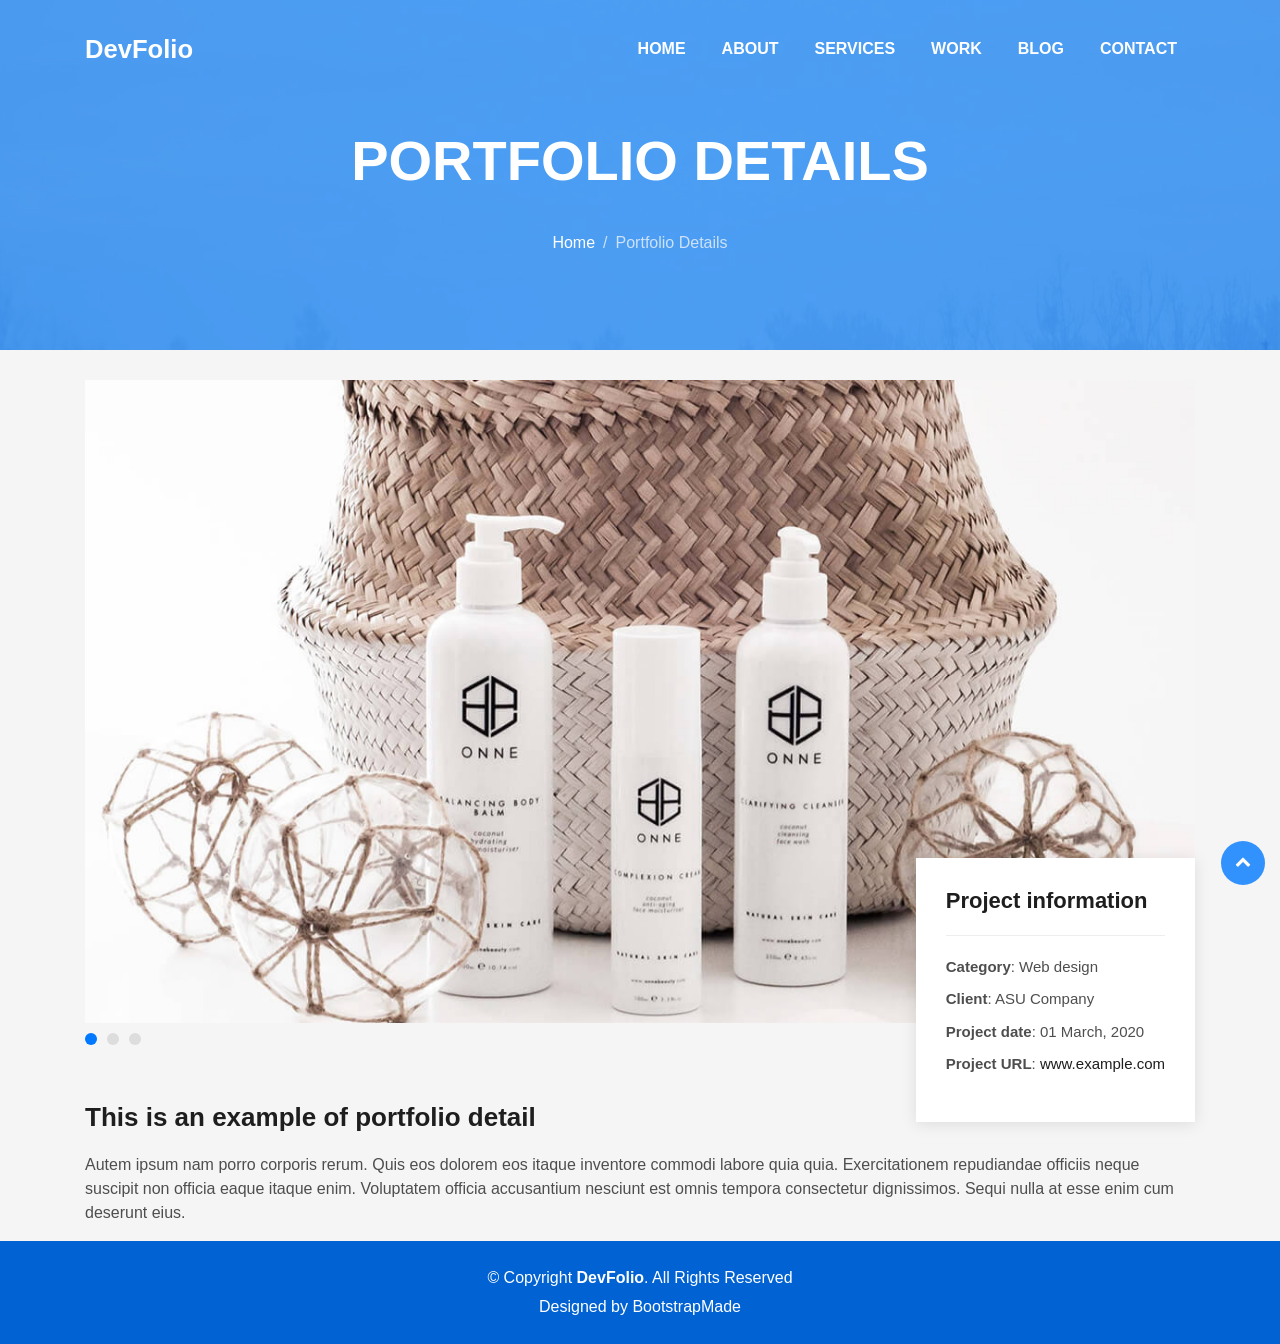
<file: portfolio-details.html>
<!DOCTYPE html>
<html lang="en">

<head>
  <meta charset="utf-8">
  <meta content="width=device-width, initial-scale=1.0" name="viewport">

  <title>DevFolio Bootstrap Portfolio Template - Portfolio Details</title>
  <meta content="" name="descriptison">
  <meta content="" name="keywords">

  <!-- Favicons -->
  <link href="assets/img/favicon.png" rel="icon">
  <link href="assets/img/apple-touch-icon.png" rel="apple-touch-icon">

  <!-- Vendor CSS Files -->
  <link href="assets/vendor/bootstrap/css/bootstrap.min.css" rel="stylesheet">
  <link href="assets/vendor/font-awesome/css/font-awesome.min.css" rel="stylesheet">
  <link href="assets/vendor/ionicons/css/ionicons.min.css" rel="stylesheet">
  <link href="assets/vendor/owl.carousel/assets/owl.carousel.min.css" rel="stylesheet">
  <link href="assets/vendor/venobox/venobox.css" rel="stylesheet">

  <!-- Template Main CSS File -->
  <link href="assets/css/style.css" rel="stylesheet">

  <!-- =======================================================
  * Template Name: DevFolio - v2.3.0
  * Template URL: https://bootstrapmade.com/devfolio-bootstrap-portfolio-html-template/
  * Author: BootstrapMade.com
  * License: https://bootstrapmade.com/license/
  ======================================================== -->
</head>

<body id="page-top">

  <!-- ======= Header/ Navbar ======= -->
  <nav class="navbar navbar-b navbar-trans navbar-expand-md fixed-top" id="mainNav">
    <div class="container">
      <a class="navbar-brand js-scroll" href="#page-top">DevFolio</a>
      <button class="navbar-toggler collapsed" type="button" data-toggle="collapse" data-target="#navbarDefault" aria-controls="navbarDefault" aria-expanded="false" aria-label="Toggle navigation">
        <span></span>
        <span></span>
        <span></span>
      </button>
      <div class="navbar-collapse collapse justify-content-end" id="navbarDefault">
        <ul class="navbar-nav">
          <li class="nav-item">
            <a class="nav-link js-scroll active" href="index.html">Home</a>
          </li>
          <li class="nav-item">
            <a class="nav-link js-scroll" href="#about">About</a>
          </li>
          <li class="nav-item">
            <a class="nav-link js-scroll" href="#service">Services</a>
          </li>
          <li class="nav-item">
            <a class="nav-link js-scroll" href="#work">Work</a>
          </li>
          <li class="nav-item">
            <a class="nav-link js-scroll" href="#blog">Blog</a>
          </li>
          <li class="nav-item">
            <a class="nav-link js-scroll" href="#contact">Contact</a>
          </li>
        </ul>
      </div>
    </div>
  </nav>

  <div class="intro intro-single route bg-image" style="background-image: url(assets/img/overlay-bg.jpg)">
    <div class="overlay-mf"></div>
    <div class="intro-content display-table">
      <div class="table-cell">
        <div class="container">
          <h2 class="intro-title mb-4">Portfolio Details</h2>
          <ol class="breadcrumb d-flex justify-content-center">
            <li class="breadcrumb-item">
              <a href="#">Home</a>
            </li>
            <li class="breadcrumb-item active">Portfolio Details</li>
          </ol>
        </div>
      </div>
    </div>
  </div>

  <main id="main">

    <!-- ======= Portfolio Details Section ======= -->
    <section class="portfolio-details">
      <div class="container">

        <div class="portfolio-details-container">

          <div class="owl-carousel portfolio-details-carousel">
            <img src="assets/img/portfolio-details-1.jpg" class="img-fluid" alt="">
            <img src="assets/img/portfolio-details-2.jpg" class="img-fluid" alt="">
            <img src="assets/img/portfolio-details-3.jpg" class="img-fluid" alt="">
          </div>

          <div class="portfolio-info">
            <h3>Project information</h3>
            <ul>
              <li><strong>Category</strong>: Web design</li>
              <li><strong>Client</strong>: ASU Company</li>
              <li><strong>Project date</strong>: 01 March, 2020</li>
              <li><strong>Project URL</strong>: <a href="#">www.example.com</a></li>
            </ul>
          </div>

        </div>

        <div class="portfolio-description">
          <h2>This is an example of portfolio detail</h2>
          <p>
            Autem ipsum nam porro corporis rerum. Quis eos dolorem eos itaque inventore commodi labore quia quia. Exercitationem repudiandae officiis neque suscipit non officia eaque itaque enim. Voluptatem officia accusantium nesciunt est omnis tempora consectetur dignissimos. Sequi nulla at esse enim cum deserunt eius.
          </p>
        </div>
      </div>
    </section><!-- End Portfolio Details Section -->

  </main><!-- End #main -->

  <!-- ======= Footer ======= -->
  <footer>
    <div class="container">
      <div class="row">
        <div class="col-sm-12">
          <div class="copyright-box">
            <p class="copyright">&copy; Copyright <strong>DevFolio</strong>. All Rights Reserved</p>
            <div class="credits">
              <!--
              All the links in the footer should remain intact.
              You can delete the links only if you purchased the pro version.
              Licensing information: https://bootstrapmade.com/license/
              Purchase the pro version with working PHP/AJAX contact form: https://bootstrapmade.com/buy/?theme=DevFolio
            -->
              Designed by <a href="https://bootstrapmade.com/">BootstrapMade</a>
            </div>
          </div>
        </div>
      </div>
    </div>
  </footer><!-- End  Footer -->

  <a href="#" class="back-to-top"><i class="fa fa-chevron-up"></i></a>
  <div id="preloader"></div>

  <!-- Vendor JS Files -->
  <script src="assets/vendor/jquery/jquery.min.js"></script>
  <script src="assets/vendor/bootstrap/js/bootstrap.bundle.min.js"></script>
  <script src="assets/vendor/jquery.easing/jquery.easing.min.js"></script>
  <script src="assets/vendor/php-email-form/validate.js"></script>
  <script src="assets/vendor/waypoints/jquery.waypoints.min.js"></script>
  <script src="assets/vendor/counterup/jquery.counterup.min.js"></script>
  <script src="assets/vendor/owl.carousel/owl.carousel.min.js"></script>
  <script src="assets/vendor/typed.js/typed.min.js"></script>
  <script src="assets/vendor/venobox/venobox.min.js"></script>

  <!-- Template Main JS File -->
  <script src="assets/js/main.js"></script>

</body>

</html>
</file>
<file: assets/vendor/venobox/venobox.css>
/* ------ venobox.css --------*/
.vbox-overlay *, .vbox-overlay *:before, .vbox-overlay *:after{
    -webkit-backface-visibility: hidden;
    -webkit-box-sizing:border-box;
    -moz-box-sizing:border-box;
    box-sizing:border-box;
}
.vbox-overlay * { 
    -webkit-backface-visibility: visible;
    backface-visibility: visible;
}
.vbox-overlay{
    display: -webkit-flex;
    display: flex;
    -webkit-flex-direction: column;
    flex-direction: column;
    -webkit-justify-content: center;
    justify-content: center;
    -webkit-align-items: center;
    align-items: center;
    position: fixed;
    left: 0;
    top: 0;
    bottom: 0;
    right: 0;
    z-index: 999999;
}

/* ----- navigation ----- */
.vbox-title{
    width: 100%;
    height: 40px;
    float: left;
    text-align: center;
    line-height: 28px;
    font-size: 12px;
    padding: 6px 50px;
    overflow: hidden;
    position: fixed;
    display: none;
    left: 0;
    z-index: 89;
}
.vbox-close{
    cursor: pointer;
    position: fixed;
    top: -1px;
    right: 0;
    width: 50px;
    height: 40px;
    padding: 6px;
    display: block;
    background-position:10px center;
    overflow: hidden;
    font-size: 24px;
    line-height: 1;
    text-align: center;
    z-index: 99;
}
.vbox-left{
    cursor: pointer;
    position: fixed;
    left: 0;
    height: 40px;
    overflow: hidden;
    line-height: 28px;
    font-size: 12px;
    z-index: 99;
    display: flex;
    align-items:center;
}
.vbox-num{
    display: inline-block;
    margin: 6px 0 6px 15px;
}
/* ----- Social share ----- */
.vbox-share{
    line-height: 28px;
    font-size: 12px;
    overflow: hidden;
    position: fixed;
    left: 0;
    z-index: 98;
    display: flex;
    align-items:center;
    justify-content: center;
    width: 100%;
    text-align: center;
}
.vbox-share svg{
    max-height: 28px;
    width: 28px;
    z-index: 10;
    margin-left: 12px;
    margin-top: 6px;
    margin-bottom: 6px;
    vertical-align: middle;
}


/* ----- navigation ARROWS ----- */
.vbox-next, .vbox-prev{
    position: fixed;
    top: 50%;
    margin-top: -15px;
    overflow: hidden;
    cursor: pointer;
    display: block;
    width: 45px;
    height: 45px;
    z-index: 99;
}
.vbox-next span, .vbox-prev span{
    position: relative;
    width: 20px;
    height: 20px;
    border: 2px solid transparent;
    border-top-color: #B6B6B6;
    border-right-color: #B6B6B6;
    text-indent: -100px;
    position: absolute;
    top: 8px;
    display: block;
}
.vbox-prev{
    left: 15px;
}
.vbox-next{
    right: 15px;
}
.vbox-prev span{
    left: 10px;
    -ms-transform: rotate(-135deg);
    -webkit-transform: rotate(-135deg);
    transform: rotate(-135deg);
}
.vbox-next span{
    -ms-transform: rotate(45deg);
    -webkit-transform: rotate(45deg);
    transform: rotate(45deg);
    right: 10px;
}
/* ------- inline window ------ */
.vbox-inline{
    width: 420px;
    height: 315px;
    height: 70vh;
    padding: 10px;
    background: #fff;
    margin: 0 auto;
    overflow: auto;
    text-align: left;
}
/* ------- Video & iFrames window ------ */
.venoframe{
    max-width: 100%;
    width: 100%;
    border: none;
    width: 100%;
    height: 260px;
    height: 70vh;
}
.venoframe.vbvid{
    height: 260px;
}
@media (min-width: 768px) {
    .venoframe, .vbox-inline{
        width: 90%;
        height: 360px;
        height: 70vh;
    }
    .venoframe.vbvid{
        width: 640px;
        height: 360px;
    }
}
@media (min-width: 992px) {
    .venoframe, .vbox-inline{
        max-width: 1200px;
        width: 80%;
        height: 540px;
        height: 70vh;
    }
    .venoframe.vbvid{
        width: 960px;
        height: 540px;
    }
}
/* 
Please do NOT edit this part! 
or at least read this note: http://i.imgur.com/7C0ws9e.gif
*/
.vbox-open{
    overflow: hidden;
}
.vbox-container{
    position: absolute;
    left: 0;
    right: 0;
    top: 0;
    bottom: 0;
    overflow-x: hidden;
    overflow-y: scroll;
    overflow-scrolling: touch;
    -webkit-overflow-scrolling: touch;
    z-index: 20;
    max-height: 100%;

}

.vbox-content{
    text-align: center;
    float: left;
    width: 100%;
    position: relative;
    overflow: hidden;
    padding: 20px 4%;
}
.vbox-container img{
    max-width: 100%;
    height: auto;
}
.vbox-figlio{
    box-shadow: 0 0 12px rgba(0,0,0,0.19), 0 6px 6px rgba(0,0,0,0.23);
    max-width: 100%;
    text-align: initial;
}
img.vbox-figlio{
    -webkit-user-select: none;
-khtml-user-select: none;
-moz-user-select: none;
-o-user-select: none;
user-select: none;
}
.vbox-content.swipe-left{
    margin-left: -200px !important;
}
.vbox-content.swipe-right{
    margin-left: 200px !important;
}
.vbox-animated{
    webkit-transition: margin 300ms ease-out;
    transition: margin 300ms ease-out;
}

/* ---------- preloader ----------
 * SPINKIT 
 * http://tobiasahlin.com/spinkit/
-------------------------------- */
.sk-double-bounce,.sk-rotating-plane{width:40px;height:40px;margin:40px auto}.sk-rotating-plane{background-color:#333;-webkit-animation:sk-rotatePlane 1.2s infinite ease-in-out;animation:sk-rotatePlane 1.2s infinite ease-in-out}@-webkit-keyframes sk-rotatePlane{0%{-webkit-transform:perspective(120px) rotateX(0) rotateY(0);transform:perspective(120px) rotateX(0) rotateY(0)}50%{-webkit-transform:perspective(120px) rotateX(-180.1deg) rotateY(0);transform:perspective(120px) rotateX(-180.1deg) rotateY(0)}100%{-webkit-transform:perspective(120px) rotateX(-180deg) rotateY(-179.9deg);transform:perspective(120px) rotateX(-180deg) rotateY(-179.9deg)}}@keyframes sk-rotatePlane{0%{-webkit-transform:perspective(120px) rotateX(0) rotateY(0);transform:perspective(120px) rotateX(0) rotateY(0)}50%{-webkit-transform:perspective(120px) rotateX(-180.1deg) rotateY(0);transform:perspective(120px) rotateX(-180.1deg) rotateY(0)}100%{-webkit-transform:perspective(120px) rotateX(-180deg) rotateY(-179.9deg);transform:perspective(120px) rotateX(-180deg) rotateY(-179.9deg)}}.sk-double-bounce{position:relative}.sk-double-bounce .sk-child{width:100%;height:100%;border-radius:50%;background-color:#333;opacity:.6;position:absolute;top:0;left:0;-webkit-animation:sk-doubleBounce 2s infinite ease-in-out;animation:sk-doubleBounce 2s infinite ease-in-out}.sk-chasing-dots .sk-child,.sk-spinner-pulse,.sk-three-bounce .sk-child{background-color:#333;border-radius:100%}.sk-double-bounce .sk-double-bounce2{-webkit-animation-delay:-1s;animation-delay:-1s}@-webkit-keyframes sk-doubleBounce{0%,100%{-webkit-transform:scale(0);transform:scale(0)}50%{-webkit-transform:scale(1);transform:scale(1)}}@keyframes sk-doubleBounce{0%,100%{-webkit-transform:scale(0);transform:scale(0)}50%{-webkit-transform:scale(1);transform:scale(1)}}.sk-wave{margin:40px auto;width:50px;height:40px;text-align:center;font-size:10px}.sk-wave .sk-rect{background-color:#333;height:100%;width:6px;display:inline-block;-webkit-animation:sk-waveStretchDelay 1.2s infinite ease-in-out;animation:sk-waveStretchDelay 1.2s infinite ease-in-out}.sk-wave .sk-rect1{-webkit-animation-delay:-1.2s;animation-delay:-1.2s}.sk-wave .sk-rect2{-webkit-animation-delay:-1.1s;animation-delay:-1.1s}.sk-wave .sk-rect3{-webkit-animation-delay:-1s;animation-delay:-1s}.sk-wave .sk-rect4{-webkit-animation-delay:-.9s;animation-delay:-.9s}.sk-wave .sk-rect5{-webkit-animation-delay:-.8s;animation-delay:-.8s}@-webkit-keyframes sk-waveStretchDelay{0%,100%,40%{-webkit-transform:scaleY(.4);transform:scaleY(.4)}20%{-webkit-transform:scaleY(1);transform:scaleY(1)}}@keyframes sk-waveStretchDelay{0%,100%,40%{-webkit-transform:scaleY(.4);transform:scaleY(.4)}20%{-webkit-transform:scaleY(1);transform:scaleY(1)}}.sk-wandering-cubes{margin:40px auto;width:40px;height:40px;position:relative}.sk-wandering-cubes .sk-cube{background-color:#333;width:10px;height:10px;position:absolute;top:0;left:0;-webkit-animation:sk-wanderingCube 1.8s ease-in-out -1.8s infinite both;animation:sk-wanderingCube 1.8s ease-in-out -1.8s infinite both}.sk-chasing-dots,.sk-spinner-pulse{width:40px;height:40px;margin:40px auto}.sk-wandering-cubes .sk-cube2{-webkit-animation-delay:-.9s;animation-delay:-.9s}@-webkit-keyframes sk-wanderingCube{0%{-webkit-transform:rotate(0);transform:rotate(0)}25%{-webkit-transform:translateX(30px) rotate(-90deg) scale(.5);transform:translateX(30px) rotate(-90deg) scale(.5)}50%{-webkit-transform:translateX(30px) translateY(30px) rotate(-179deg);transform:translateX(30px) translateY(30px) rotate(-179deg)}50.1%{-webkit-transform:translateX(30px) translateY(30px) rotate(-180deg);transform:translateX(30px) translateY(30px) rotate(-180deg)}75%{-webkit-transform:translateX(0) translateY(30px) rotate(-270deg) scale(.5);transform:translateX(0) translateY(30px) rotate(-270deg) scale(.5)}100%{-webkit-transform:rotate(-360deg);transform:rotate(-360deg)}}@keyframes sk-wanderingCube{0%{-webkit-transform:rotate(0);transform:rotate(0)}25%{-webkit-transform:translateX(30px) rotate(-90deg) scale(.5);transform:translateX(30px) rotate(-90deg) scale(.5)}50%{-webkit-transform:translateX(30px) translateY(30px) rotate(-179deg);transform:translateX(30px) translateY(30px) rotate(-179deg)}50.1%{-webkit-transform:translateX(30px) translateY(30px) rotate(-180deg);transform:translateX(30px) translateY(30px) rotate(-180deg)}75%{-webkit-transform:translateX(0) translateY(30px) rotate(-270deg) scale(.5);transform:translateX(0) translateY(30px) rotate(-270deg) scale(.5)}100%{-webkit-transform:rotate(-360deg);transform:rotate(-360deg)}}.sk-spinner-pulse{-webkit-animation:sk-pulseScaleOut 1s infinite ease-in-out;animation:sk-pulseScaleOut 1s infinite ease-in-out}@-webkit-keyframes sk-pulseScaleOut{0%{-webkit-transform:scale(0);transform:scale(0)}100%{-webkit-transform:scale(1);transform:scale(1);opacity:0}}@keyframes sk-pulseScaleOut{0%{-webkit-transform:scale(0);transform:scale(0)}100%{-webkit-transform:scale(1);transform:scale(1);opacity:0}}.sk-chasing-dots{position:relative;text-align:center;-webkit-animation:sk-chasingDotsRotate 2s infinite linear;animation:sk-chasingDotsRotate 2s infinite linear}.sk-chasing-dots .sk-child{width:60%;height:60%;display:inline-block;position:absolute;top:0;-webkit-animation:sk-chasingDotsBounce 2s infinite ease-in-out;animation:sk-chasingDotsBounce 2s infinite ease-in-out}.sk-chasing-dots .sk-dot2{top:auto;bottom:0;-webkit-animation-delay:-1s;animation-delay:-1s}@-webkit-keyframes sk-chasingDotsRotate{100%{-webkit-transform:rotate(360deg);transform:rotate(360deg)}}@keyframes sk-chasingDotsRotate{100%{-webkit-transform:rotate(360deg);transform:rotate(360deg)}}@-webkit-keyframes sk-chasingDotsBounce{0%,100%{-webkit-transform:scale(0);transform:scale(0)}50%{-webkit-transform:scale(1);transform:scale(1)}}@keyframes sk-chasingDotsBounce{0%,100%{-webkit-transform:scale(0);transform:scale(0)}50%{-webkit-transform:scale(1);transform:scale(1)}}.sk-three-bounce{margin:40px auto;width:80px;text-align:center}.sk-three-bounce .sk-child{width:20px;height:20px;display:inline-block;-webkit-animation:sk-three-bounce 1.4s ease-in-out 0s infinite both;animation:sk-three-bounce 1.4s ease-in-out 0s infinite both}.sk-circle .sk-child:before,.sk-fading-circle .sk-circle:before{display:block;border-radius:100%;content:'';background-color:#333}.sk-three-bounce .sk-bounce1{-webkit-animation-delay:-.32s;animation-delay:-.32s}.sk-three-bounce .sk-bounce2{-webkit-animation-delay:-.16s;animation-delay:-.16s}@-webkit-keyframes sk-three-bounce{0%,100%,80%{-webkit-transform:scale(0);transform:scale(0)}40%{-webkit-transform:scale(1);transform:scale(1)}}@keyframes sk-three-bounce{0%,100%,80%{-webkit-transform:scale(0);transform:scale(0)}40%{-webkit-transform:scale(1);transform:scale(1)}}.sk-circle{margin:40px auto;width:40px;height:40px;position:relative}.sk-circle .sk-child{width:100%;height:100%;position:absolute;left:0;top:0}.sk-circle .sk-child:before{margin:0 auto;width:15%;height:15%;-webkit-animation:sk-circleBounceDelay 1.2s infinite ease-in-out both;animation:sk-circleBounceDelay 1.2s infinite ease-in-out both}.sk-circle .sk-circle2{-webkit-transform:rotate(30deg);-ms-transform:rotate(30deg);transform:rotate(30deg)}.sk-circle .sk-circle3{-webkit-transform:rotate(60deg);-ms-transform:rotate(60deg);transform:rotate(60deg)}.sk-circle .sk-circle4{-webkit-transform:rotate(90deg);-ms-transform:rotate(90deg);transform:rotate(90deg)}.sk-circle .sk-circle5{-webkit-transform:rotate(120deg);-ms-transform:rotate(120deg);transform:rotate(120deg)}.sk-circle .sk-circle6{-webkit-transform:rotate(150deg);-ms-transform:rotate(150deg);transform:rotate(150deg)}.sk-circle .sk-circle7{-webkit-transform:rotate(180deg);-ms-transform:rotate(180deg);transform:rotate(180deg)}.sk-circle .sk-circle8{-webkit-transform:rotate(210deg);-ms-transform:rotate(210deg);transform:rotate(210deg)}.sk-circle .sk-circle9{-webkit-transform:rotate(240deg);-ms-transform:rotate(240deg);transform:rotate(240deg)}.sk-circle .sk-circle10{-webkit-transform:rotate(270deg);-ms-transform:rotate(270deg);transform:rotate(270deg)}.sk-circle .sk-circle11{-webkit-transform:rotate(300deg);-ms-transform:rotate(300deg);transform:rotate(300deg)}.sk-circle .sk-circle12{-webkit-transform:rotate(330deg);-ms-transform:rotate(330deg);transform:rotate(330deg)}.sk-circle .sk-circle2:before{-webkit-animation-delay:-1.1s;animation-delay:-1.1s}.sk-circle .sk-circle3:before{-webkit-animation-delay:-1s;animation-delay:-1s}.sk-circle .sk-circle4:before{-webkit-animation-delay:-.9s;animation-delay:-.9s}.sk-circle .sk-circle5:before{-webkit-animation-delay:-.8s;animation-delay:-.8s}.sk-circle .sk-circle6:before{-webkit-animation-delay:-.7s;animation-delay:-.7s}.sk-circle .sk-circle7:before{-webkit-animation-delay:-.6s;animation-delay:-.6s}.sk-circle .sk-circle8:before{-webkit-animation-delay:-.5s;animation-delay:-.5s}.sk-circle .sk-circle9:before{-webkit-animation-delay:-.4s;animation-delay:-.4s}.sk-circle .sk-circle10:before{-webkit-animation-delay:-.3s;animation-delay:-.3s}.sk-circle .sk-circle11:before{-webkit-animation-delay:-.2s;animation-delay:-.2s}.sk-circle .sk-circle12:before{-webkit-animation-delay:-.1s;animation-delay:-.1s}@-webkit-keyframes sk-circleBounceDelay{0%,100%,80%{-webkit-transform:scale(0);transform:scale(0)}40%{-webkit-transform:scale(1);transform:scale(1)}}@keyframes sk-circleBounceDelay{0%,100%,80%{-webkit-transform:scale(0);transform:scale(0)}40%{-webkit-transform:scale(1);transform:scale(1)}}.sk-cube-grid{width:40px;height:40px;margin:40px auto}.sk-cube-grid .sk-cube{width:33.33%;height:33.33%;background-color:#333;float:left;-webkit-animation:sk-cubeGridScaleDelay 1.3s infinite ease-in-out;animation:sk-cubeGridScaleDelay 1.3s infinite ease-in-out}.sk-cube-grid .sk-cube1{-webkit-animation-delay:.2s;animation-delay:.2s}.sk-cube-grid .sk-cube2{-webkit-animation-delay:.3s;animation-delay:.3s}.sk-cube-grid .sk-cube3{-webkit-animation-delay:.4s;animation-delay:.4s}.sk-cube-grid .sk-cube4{-webkit-animation-delay:.1s;animation-delay:.1s}.sk-cube-grid .sk-cube5{-webkit-animation-delay:.2s;animation-delay:.2s}.sk-cube-grid .sk-cube6{-webkit-animation-delay:.3s;animation-delay:.3s}.sk-cube-grid .sk-cube7{-webkit-animation-delay:0ms;animation-delay:0ms}.sk-cube-grid .sk-cube8{-webkit-animation-delay:.1s;animation-delay:.1s}.sk-cube-grid .sk-cube9{-webkit-animation-delay:.2s;animation-delay:.2s}@-webkit-keyframes sk-cubeGridScaleDelay{0%,100%,70%{-webkit-transform:scale3D(1,1,1);transform:scale3D(1,1,1)}35%{-webkit-transform:scale3D(0,0,1);transform:scale3D(0,0,1)}}@keyframes sk-cubeGridScaleDelay{0%,100%,70%{-webkit-transform:scale3D(1,1,1);transform:scale3D(1,1,1)}35%{-webkit-transform:scale3D(0,0,1);transform:scale3D(0,0,1)}}.sk-fading-circle{margin:40px auto;width:40px;height:40px;position:relative}.sk-fading-circle .sk-circle{width:100%;height:100%;position:absolute;left:0;top:0}.sk-fading-circle .sk-circle:before{margin:0 auto;width:15%;height:15%;-webkit-animation:sk-circleFadeDelay 1.2s infinite ease-in-out both;animation:sk-circleFadeDelay 1.2s infinite ease-in-out both}.sk-fading-circle .sk-circle2{-webkit-transform:rotate(30deg);-ms-transform:rotate(30deg);transform:rotate(30deg)}.sk-fading-circle .sk-circle3{-webkit-transform:rotate(60deg);-ms-transform:rotate(60deg);transform:rotate(60deg)}.sk-fading-circle .sk-circle4{-webkit-transform:rotate(90deg);-ms-transform:rotate(90deg);transform:rotate(90deg)}.sk-fading-circle .sk-circle5{-webkit-transform:rotate(120deg);-ms-transform:rotate(120deg);transform:rotate(120deg)}.sk-fading-circle .sk-circle6{-webkit-transform:rotate(150deg);-ms-transform:rotate(150deg);transform:rotate(150deg)}.sk-fading-circle .sk-circle7{-webkit-transform:rotate(180deg);-ms-transform:rotate(180deg);transform:rotate(180deg)}.sk-fading-circle .sk-circle8{-webkit-transform:rotate(210deg);-ms-transform:rotate(210deg);transform:rotate(210deg)}.sk-fading-circle .sk-circle9{-webkit-transform:rotate(240deg);-ms-transform:rotate(240deg);transform:rotate(240deg)}.sk-fading-circle .sk-circle10{-webkit-transform:rotate(270deg);-ms-transform:rotate(270deg);transform:rotate(270deg)}.sk-fading-circle .sk-circle11{-webkit-transform:rotate(300deg);-ms-transform:rotate(300deg);transform:rotate(300deg)}.sk-fading-circle .sk-circle12{-webkit-transform:rotate(330deg);-ms-transform:rotate(330deg);transform:rotate(330deg)}.sk-fading-circle .sk-circle2:before{-webkit-animation-delay:-1.1s;animation-delay:-1.1s}.sk-fading-circle .sk-circle3:before{-webkit-animation-delay:-1s;animation-delay:-1s}.sk-fading-circle .sk-circle4:before{-webkit-animation-delay:-.9s;animation-delay:-.9s}.sk-fading-circle .sk-circle5:before{-webkit-animation-delay:-.8s;animation-delay:-.8s}.sk-fading-circle .sk-circle6:before{-webkit-animation-delay:-.7s;animation-delay:-.7s}.sk-fading-circle .sk-circle7:before{-webkit-animation-delay:-.6s;animation-delay:-.6s}.sk-fading-circle .sk-circle8:before{-webkit-animation-delay:-.5s;animation-delay:-.5s}.sk-fading-circle .sk-circle9:before{-webkit-animation-delay:-.4s;animation-delay:-.4s}.sk-fading-circle .sk-circle10:before{-webkit-animation-delay:-.3s;animation-delay:-.3s}.sk-fading-circle .sk-circle11:before{-webkit-animation-delay:-.2s;animation-delay:-.2s}.sk-fading-circle .sk-circle12:before{-webkit-animation-delay:-.1s;animation-delay:-.1s}@-webkit-keyframes sk-circleFadeDelay{0%,100%,39%{opacity:0}40%{opacity:1}}@keyframes sk-circleFadeDelay{0%,100%,39%{opacity:0}40%{opacity:1}}.sk-folding-cube{margin:40px auto;width:40px;height:40px;position:relative;-webkit-transform:rotateZ(45deg);transform:rotateZ(45deg)}.sk-folding-cube .sk-cube{float:left;width:50%;height:50%;position:relative;-webkit-transform:scale(1.1);-ms-transform:scale(1.1);transform:scale(1.1)}.sk-folding-cube .sk-cube:before{content:'';position:absolute;top:0;left:0;width:100%;height:100%;background-color:#333;-webkit-animation:sk-foldCubeAngle 2.4s infinite linear both;animation:sk-foldCubeAngle 2.4s infinite linear both;-webkit-transform-origin:100% 100%;-ms-transform-origin:100% 100%;transform-origin:100% 100%}.sk-folding-cube .sk-cube2{-webkit-transform:scale(1.1) rotateZ(90deg);transform:scale(1.1) rotateZ(90deg)}.sk-folding-cube .sk-cube3{-webkit-transform:scale(1.1) rotateZ(180deg);transform:scale(1.1) rotateZ(180deg)}.sk-folding-cube .sk-cube4{-webkit-transform:scale(1.1) rotateZ(270deg);transform:scale(1.1) rotateZ(270deg)}.sk-folding-cube .sk-cube2:before{-webkit-animation-delay:.3s;animation-delay:.3s}.sk-folding-cube .sk-cube3:before{-webkit-animation-delay:.6s;animation-delay:.6s}.sk-folding-cube .sk-cube4:before{-webkit-animation-delay:.9s;animation-delay:.9s}@-webkit-keyframes sk-foldCubeAngle{0%,10%{-webkit-transform:perspective(140px) rotateX(-180deg);transform:perspective(140px) rotateX(-180deg);opacity:0}25%,75%{-webkit-transform:perspective(140px) rotateX(0);transform:perspective(140px) rotateX(0);opacity:1}100%,90%{-webkit-transform:perspective(140px) rotateY(180deg);transform:perspective(140px) rotateY(180deg);opacity:0}}@keyframes sk-foldCubeAngle{0%,10%{-webkit-transform:perspective(140px) rotateX(-180deg);transform:perspective(140px) rotateX(-180deg);opacity:0}25%,75%{-webkit-transform:perspective(140px) rotateX(0);transform:perspective(140px) rotateX(0);opacity:1}100%,90%{-webkit-transform:perspective(140px) rotateY(180deg);transform:perspective(140px) rotateY(180deg);opacity:0}}
</file>
<file: assets/css/style.css>
/**
* Template Name: DevFolio - v2.3.0
* Template URL: https://bootstrapmade.com/devfolio-bootstrap-portfolio-html-template/
* Author: BootstrapMade.com
* License: https://bootstrapmade.com/license/
*/

/*--------------------------------------------------------------
# General
--------------------------------------------------------------*/
body {
  background-color: #f5f5f5;
  color: #4e4e4e;
}

h1,
h2,
h3,
h4,
h5,
h6 {
  color: #1e1e1e;
}

a {
  color: #1e1e1e;
  transition: all 0.5s ease-in-out;
}

a:hover {
  color: #0078ff;
  text-decoration: none;
  transition: all 0.5s ease-in-out;
}

.p-r {
  position: relative;
}

.color-a {
  color: #0078ff;
}

.color-d {
  color: #f5f5f5;
}

.color-text-a {
  color: #4e4e4e;
}

.box-shadow, .paralax-mf, .service-box, .work-box, .card-blog {
  box-shadow: 0 13px 8px -10px rgba(0, 0, 0, 0.1);
}

.box-shadow-a, .button:hover {
  box-shadow: 0 0 0 4px #cde1f8;
}

.display-5 {
  font-size: 2.5rem;
  font-weight: 300;
  line-height: 1.1;
}

.display-6 {
  font-size: 2rem;
  font-weight: 300;
  line-height: 1.1;
}

.avatar {
  width: 32px;
  height: 32px;
  margin-right: 4px;
  overflow: hidden;
}

.bg-image {
  background-repeat: no-repeat;
  background-attachment: fixed;
  background-size: cover;
  background-position: center center;
}

@media (max-width: 1024px) {
  .bg-image {
    background-attachment: scroll;
  }
}

.overlay-mf {
  background-color: #0078ff;
}

.overlay-mf {
  position: absolute;
  top: 0;
  left: 0px;
  padding: 0;
  height: 100%;
  width: 100%;
  opacity: .7;
}

.paralax-mf {
  position: relative;
  padding: 8rem 0;
}

.display-table {
  width: 100%;
  height: 100%;
  display: table;
}

.table-cell {
  display: table-cell;
  vertical-align: middle;
}

/*--/ Sections /--*/
.sect-4 {
  padding: 4rem 0;
}

.sect-pt4 {
  padding-top: 4rem;
}

.sect-mt4 {
  margin-top: 4rem;
}

/*--/ Title s /--*/
.title-s {
  font-weight: 600;
  color: #1e1e1e;
  font-size: 1.1rem;
}

/*--/ Title A /--*/
.title-box {
  margin-bottom: 4rem;
}

.title-a {
  font-size: 3rem;
  font-weight: bold;
  text-transform: uppercase;
}

.subtitle-a {
  color: #4e4e4e;
}

.line-mf {
  width: 40px;
  height: 5px;
  background-color: #0078ff;
  margin: 0 auto;
}

/*--/ Title Left /--*/
.title-box-2 {
  margin-bottom: 3rem;
}

.title-left {
  font-size: 2rem;
  position: relative;
}

.title-left:before {
  content: '';
  position: absolute;
  height: 3px;
  background-color: #0078ff;
  width: 100px;
  bottom: -12px;
}

/*------/ Box /------*/
.box-pl2 {
  padding-left: 2rem;
}

.box-shadow-full {
  padding: 3rem 1.25rem;
  position: relative;
  background-color: #fff;
  margin-bottom: 3rem;
  z-index: 2;
  box-shadow: 0 1px 1px 0 rgba(0, 0, 0, 0.06), 0 2px 5px 0 rgba(0, 0, 0, 0.2);
}

@media (min-width: 768px) {
  .box-shadow-full {
    padding: 3rem;
  }
}

/*------/ Socials /------*/
.socials {
  padding: 1.5rem 0;
}

.socials ul li {
  display: inline-block;
}

.socials .ico-circle {
  height: 40px;
  width: 40px;
  font-size: 1.7rem;
  border-radius: 50%;
  line-height: 1.4;
  margin: 0 15px 0 0;
  box-shadow: 0 0 0 3px #0078ff;
  transition: all 500ms ease;
}

.socials .ico-circle:hover {
  background-color: #0078ff;
  color: #fff;
  box-shadow: 0 0 0 3px #cde1f8;
  transition: all 500ms ease;
}

/*------/ Ul resect /------*/
.ul-resect, .socials ul, .list-ico, .blog-wrapper .post-meta ul, .box-comments .list-comments, .widget-sidebar .list-sidebar, .widget-tags ul {
  list-style: none;
  padding-left: 0;
  margin-bottom: 0;
}

.list-ico {
  line-height: 2;
}

.list-ico span {
  color: #0078ff;
  margin-right: 10px;
}

/*------/ Ico Circle /------*/
.ico-circle {
  height: 100px;
  width: 100px;
  font-size: 2rem;
  border-radius: 50%;
  line-height: 1.55;
  margin: 0 auto;
  text-align: center;
  box-shadow: 0 0 0 10px #0078ff;
  display: block;
}

/*------/ Owl Carousel /------*/
.owl-theme .owl-dots {
  text-align: center;
  margin-top: 18px;
}

.owl-theme .owl-dots .owl-dot {
  display: inline-block;
}

.owl-theme .owl-dots .owl-dot span {
  width: 18px;
  height: 7px;
  margin: 5px 5px;
  background: #cde1f8;
  border: 0px solid #cde1f8;
  display: block;
  transition: all 0.6s ease-in-out;
  cursor: pointer;
}

.owl-theme .owl-dots .owl-dot:hover span {
  background-color: #cde1f8;
}

.owl-theme .owl-dots .owl-dot.active span {
  background-color: #1B1B1B;
  width: 25px;
}

/*--/ Scrolltop s /--*/
.scrolltop-mf {
  position: relative;
  display: none;
}

.scrolltop-mf span {
  z-index: 999;
  position: fixed;
  width: 42px;
  height: 42px;
  background-color: #0078ff;
  opacity: .7;
  font-size: 1.6rem;
  line-height: 1.5;
  text-align: center;
  color: #fff;
  top: auto;
  left: auto;
  right: 30px;
  bottom: 50px;
  cursor: pointer;
  border-radius: 50%;
}

/*------/ Back to top button /------*/
.back-to-top {
  position: fixed;
  display: none;
  background: #0078ff;
  color: #fff;
  width: 44px;
  height: 44px;
  text-align: center;
  line-height: 1;
  font-size: 16px;
  border-radius: 50%;
  right: 15px;
  bottom: 15px;
  transition: background 0.5s;
  z-index: 11;
}

.back-to-top i {
  padding-top: 12px;
  color: #fff;
}

@media (max-width: 768px) {
  .back-to-top {
    bottom: 15px;
  }
}

/*------/ Prelaoder /------*/
#preloader {
  position: fixed;
  top: 0;
  left: 0;
  right: 0;
  bottom: 0;
  z-index: 9999;
  overflow: hidden;
  background: #fff;
}

#preloader:before {
  content: "";
  position: fixed;
  top: calc(50% - 30px);
  left: calc(50% - 30px);
  border: 6px solid #f2f2f2;
  border-top: 6px solid #0078ff;
  border-radius: 50%;
  width: 60px;
  height: 60px;
  -webkit-animation: animate-preloader 1s linear infinite;
  animation: animate-preloader 1s linear infinite;
}

@-webkit-keyframes animate-preloader {
  0% {
    transform: rotate(0deg);
  }
  100% {
    transform: rotate(360deg);
  }
}

@keyframes animate-preloader {
  0% {
    transform: rotate(0deg);
  }
  100% {
    transform: rotate(360deg);
  }
}

/*------/ Button /------*/
.button {
  display: inline-block;
  padding: .3rem .6rem;
  text-align: center;
  vertical-align: middle;
  -webkit-user-select: none;
  -moz-user-select: none;
  -ms-user-select: none;
  user-select: none;
  font-size: 1rem;
  border-radius: .3rem;
  border: 1px solid transparent;
  transition: all 500ms ease;
  cursor: pointer;
}

.button:focus {
  outline: 0;
}

.button:hover {
  background-color: #0062d3;
  color: #fff;
  transition: all 500ms ease;
}

.button-a {
  background-color: #0078ff;
  color: #fff;
  border-color: #cde1f8;
}

.button-big {
  padding: .9rem 2.3rem;
  font-size: 1.2rem;
}

.button-rouded {
  border-radius: 5rem;
}

.btn-lg {
  padding: .5rem 1rem;
  font-size: 1.25rem;
  line-height: 1.5;
  border-radius: .3rem;
}

/*--------------------------------------------------------------
# Nav Bar
--------------------------------------------------------------*/
.navbar-b {
  transition: all .5s ease-in-out;
  background-color: transparent;
  padding-top: 1.563rem;
  padding-bottom: 1.563rem;
}

.navbar-b.navbar-reduce {
  box-shadow: 0px 6px 9px 0px rgba(0, 0, 0, 0.06);
}

.navbar-b.navbar-trans .nav-item, .navbar-b.navbar-reduce .nav-item {
  position: relative;
  padding-right: 10px;
  padding-left: 0;
}

@media (min-width: 768px) {
  .navbar-b.navbar-trans .nav-item, .navbar-b.navbar-reduce .nav-item {
    padding-left: 10px;
  }
}

.navbar-b.navbar-trans .nav-link, .navbar-b.navbar-reduce .nav-link {
  color: #fff;
  text-transform: uppercase;
  font-weight: 600;
}

.navbar-b.navbar-trans .nav-link:before, .navbar-b.navbar-reduce .nav-link:before {
  content: '';
  position: absolute;
  margin-left: 0px;
  width: 0%;
  bottom: 0;
  left: 0;
  height: 2px;
  transition: all 500ms ease;
}

@media (min-width: 768px) {
  .navbar-b.navbar-trans .nav-link:before, .navbar-b.navbar-reduce .nav-link:before {
    margin-left: 18px;
  }
}

.navbar-b.navbar-trans .nav-link:hover, .navbar-b.navbar-reduce .nav-link:hover {
  color: #1B1B1B;
}

.navbar-b.navbar-trans .nav-link:hover:before, .navbar-b.navbar-reduce .nav-link:hover:before {
  width: 35px;
}

.navbar-b.navbar-trans .show > .nav-link:before,
.navbar-b.navbar-trans .active > .nav-link:before,
.navbar-b.navbar-trans .nav-link.show:before,
.navbar-b.navbar-trans .nav-link.active:before, .navbar-b.navbar-reduce .show > .nav-link:before,
.navbar-b.navbar-reduce .active > .nav-link:before,
.navbar-b.navbar-reduce .nav-link.show:before,
.navbar-b.navbar-reduce .nav-link.active:before {
  width: 35px;
}

.navbar-b.navbar-trans .nav-link:before {
  background-color: #fff;
}

.navbar-b.navbar-trans .nav-link:hover {
  color: #fff;
}

.navbar-b.navbar-trans .show > .nav-link,
.navbar-b.navbar-trans .active > .nav-link,
.navbar-b.navbar-trans .nav-link.show,
.navbar-b.navbar-trans .nav-link.active {
  color: #fff;
}

.navbar-b.navbar-reduce {
  transition: all .5s ease-in-out;
  background-color: #fff;
  padding-top: 15px;
  padding-bottom: 15px;
}

.navbar-b.navbar-reduce .nav-link {
  color: #0078ff;
}

.navbar-b.navbar-reduce .nav-link:before {
  background-color: #0078ff;
}

.navbar-b.navbar-reduce .nav-link:hover {
  color: #0078ff;
}

.navbar-b.navbar-reduce .show > .nav-link,
.navbar-b.navbar-reduce .active > .nav-link,
.navbar-b.navbar-reduce .nav-link.show,
.navbar-b.navbar-reduce .nav-link.active {
  color: #0078ff;
}

.navbar-b.navbar-reduce .navbar-brand {
  color: #0078ff;
}

.navbar-b.navbar-reduce .navbar-toggler span {
  background-color: #1B1B1B;
}

.navbar-b .navbar-brand {
  color: #fff;
  font-size: 1.6rem;
  font-weight: 600;
}

.navbar-b .navbar-nav .dropdown-item.show .dropdown-menu,
.navbar-b .dropdown.show .dropdown-menu,
.navbar-b .dropdown-btn.show .dropdown-menu {
  transform: translate3d(0px, 0px, 0px);
  visibility: visible !important;
}

.navbar-b .dropdown-menu {
  margin: 1.12rem 0 0;
  border-radius: 0;
}

.navbar-b .dropdown-menu .dropdown-item {
  padding: .7rem 1.7rem;
  transition: all 500ms ease;
}

.navbar-b .dropdown-menu .dropdown-item:hover {
  background-color: #0078ff;
  color: #fff;
  transition: all 500ms ease;
}

.navbar-b .dropdown-menu .dropdown-item.active {
  background-color: #0078ff;
}

/*--/ Hamburger Navbar /--*/
.navbar-toggler {
  position: relative;
}

.navbar-toggler:focus,
.navbar-toggler:active {
  outline: 0;
}

.navbar-toggler span {
  display: block;
  background-color: #fff;
  height: 3px;
  width: 25px;
  margin-top: 4px;
  margin-bottom: 4px;
  transform: rotate(0deg);
  left: 0;
  opacity: 1;
}

.navbar-toggler span:nth-child(1),
.navbar-toggler span:nth-child(3) {
  transition: transform .35s ease-in-out;
}

.navbar-toggler:not(.collapsed) span:nth-child(1) {
  position: absolute;
  left: 12px;
  top: 10px;
  transform: rotate(135deg);
  opacity: 0.9;
}

.navbar-toggler:not(.collapsed) span:nth-child(2) {
  height: 12px;
  visibility: hidden;
  background-color: transparent;
}

.navbar-toggler:not(.collapsed) span:nth-child(3) {
  position: absolute;
  left: 12px;
  top: 10px;
  transform: rotate(-135deg);
  opacity: 0.9;
}

/*--------------------------------------------------------------
# Intro Section
--------------------------------------------------------------*/
.intro {
  height: 100vh;
  position: relative;
  color: #fff;
}

.intro .intro-content {
  text-align: center;
  position: absolute;
}

.intro .overlay-itro {
  background-color: rgba(0, 0, 0, 0.6);
  position: absolute;
  top: 0;
  left: 0px;
  padding: 0;
  height: 100%;
  width: 100%;
  opacity: .9;
}

.intro .intro-title {
  color: #fff;
  font-weight: 600;
  font-size: 3rem;
}

@media (min-width: 768px) {
  .intro .intro-title {
    font-size: 4.5rem;
  }
}

.intro .intro-subtitle {
  font-size: 1.5rem;
  font-weight: 300;
}

@media (min-width: 768px) {
  .intro .intro-subtitle {
    font-size: 2.5rem;
  }
}

.intro .text-slider-items {
  display: none;
}

.intro-single {
  height: 350px;
}

.intro-single .intro-content {
  margin-top: 30px;
}

.intro-single .intro-title {
  text-transform: uppercase;
  font-size: 3rem;
}

@media (min-width: 768px) {
  .intro-single .intro-title {
    font-size: 3.5rem;
  }
}

.intro-single .breadcrumb {
  background-color: transparent;
  color: #0078ff;
}

.intro-single .breadcrumb .breadcrumb-item:before {
  color: #cde1f8;
}

.intro-single .breadcrumb .breadcrumb-item.active {
  color: #cde1f8;
}

.intro-single .breadcrumb a {
  color: #fff;
}

/*--------------------------------------------------------------
# About
--------------------------------------------------------------*/
.about-mf .box-shadow-full {
  padding-top: 4rem;
  padding-bottom: 4rem;
}

.about-mf .about-img {
  margin-bottom: 2rem;
}

.about-mf .about-img img {
  margin-left: 10px;
}

@media (min-width: 767px) {
  .about-mf .box-pl2 {
    margin-top: 3rem;
    padding-left: 0rem;
  }
}

.skill-mf span {
  color: #4e4e4e;
}

.skill-mf .progress {
  background-color: #cde1f8;
  margin: .5rem 0 1.2rem 0;
  border-radius: 0;
  height: .7rem;
}

.skill-mf .progress .progress-bar {
  height: .7rem;
  background-color: #0078ff;
}

/*--------------------------------------------------------------
# Services
--------------------------------------------------------------*/
.service-box {
  background-color: #fff;
  padding: 2.5rem 1.3rem;
  border-radius: 1rem;
  margin-bottom: 3rem;
}

.service-box:hover .ico-circle {
  transition: all 500ms ease;
  color: #fff;
  background-color: #0078ff;
  box-shadow: 0 0 0 10px #cde1f8;
}

.service-box .service-ico {
  margin-bottom: 1rem;
  color: #1e1e1e;
}

.service-box .ico-circle {
  transition: all 500ms ease;
  font-size: 4rem;
}

.service-box .s-title {
  font-size: 1.4rem;
  text-transform: uppercase;
  text-align: center;
  padding: .4rem 0;
}

.service-box .s-description {
  color: #4e4e4e;
}

/*--------------------------------------------------------------
# Counter
--------------------------------------------------------------*/
.counter-box {
  color: #fff;
  text-align: center;
}

@media (min-width: 577px) {
  .counter-box {
    margin-bottom: 1.8rem;
  }
}

.counter-ico {
  margin-bottom: 1rem;
}

.counter-ico .ico-circle {
  height: 60px;
  width: 60px;
  line-height: 1.8;
  box-shadow: 0 0 0 10px #cde1f8;
}

.counter-num .counter {
  font-size: 2rem;
  margin-bottom: 0;
}

/*--------------------------------------------------------------
# Portfolio
--------------------------------------------------------------*/
.work-box {
  margin-bottom: 3rem;
  -webkit-backface-visibility: hidden;
  backface-visibility: hidden;
  background-color: #fff;
}

.work-box:hover img {
  transform: scale(1.3);
}

.work-img {
  display: block;
  overflow: hidden;
}

.work-img img {
  transition: all 1s;
}

.work-content {
  padding: 2rem 3% 1rem 4%;
}

.work-content .w-more {
  color: #4e4e4e;
  font-size: .8rem;
}

.work-content .w-more .w-ctegory {
  color: #0078ff;
}

.work-content .w-like {
  font-size: 2.5rem;
  color: #0078ff;
  float: right;
}

.work-content .w-like a {
  color: #0078ff;
}

.work-content .w-like .num-like {
  font-size: .7rem;
}

.w-title {
  font-size: 1.2rem;
}

/*--------------------------------------------------------------
# Portfolio Details
--------------------------------------------------------------*/
.portfolio-details {
  padding-top: 30px;
}

.portfolio-details .portfolio-details-container {
  position: relative;
}

.portfolio-details .portfolio-details-carousel {
  position: relative;
  z-index: 1;
}

.portfolio-details .portfolio-details-carousel .owl-nav, .portfolio-details .portfolio-details-carousel .owl-dots {
  margin-top: 5px;
  text-align: left;
}

.portfolio-details .portfolio-details-carousel .owl-dot {
  display: inline-block;
  margin: 0 10px 0 0;
  width: 12px;
  height: 12px;
  border-radius: 50%;
  background-color: #ddd !important;
}

.portfolio-details .portfolio-details-carousel .owl-dot.active {
  background-color: #0078ff !important;
}

.portfolio-details .portfolio-info {
  padding: 30px;
  position: absolute;
  right: 0;
  bottom: -70px;
  background: #fff;
  box-shadow: 0px 2px 15px rgba(0, 0, 0, 0.1);
  z-index: 2;
}

.portfolio-details .portfolio-info h3 {
  font-size: 22px;
  font-weight: 700;
  margin-bottom: 20px;
  padding-bottom: 20px;
  border-bottom: 1px solid #eee;
}

.portfolio-details .portfolio-info ul {
  list-style: none;
  padding: 0;
  font-size: 15px;
}

.portfolio-details .portfolio-info ul li + li {
  margin-top: 10px;
}

.portfolio-details .portfolio-description {
  padding-top: 50px;
}

.portfolio-details .portfolio-description h2 {
  width: 50%;
  font-size: 26px;
  font-weight: 700;
  margin-bottom: 20px;
}

.portfolio-details .portfolio-description p {
  padding: 0 0 0 0;
}

@media (max-width: 768px) {
  .portfolio-details .portfolio-description h2 {
    width: 100%;
  }
  .portfolio-details .portfolio-info {
    position: static;
    margin-top: 30px;
  }
}

/*--------------------------------------------------------------
# Testimonials
--------------------------------------------------------------*/
.testimonials .owl-carousel .owl-item img {
  width: auto;
}

.testimonial-box {
  color: #fff;
  text-align: center;
}

.testimonial-box .author-test {
  margin-top: 1rem;
}

.testimonial-box .author-test img {
  margin: 0 auto;
}

.testimonial-box .author {
  color: #fff;
  text-transform: uppercase;
  font-weight: 600;
  margin: 1rem 0;
  display: block;
  font-size: 1.4rem;
}

.testimonial-box .comit {
  font-size: 2rem;
  color: #0078ff;
  background-color: #fff;
  width: 52px;
  height: 52px;
  display: block;
  margin: 0 auto;
  border-radius: 50%;
  line-height: 1.6;
}

@media (min-width: 768px) {
  .testimonial-box .description {
    padding: 0 5rem;
  }
}

@media (min-width: 992px) {
  .testimonial-box .description {
    padding: 0 8rem;
  }
}

@media (min-width: 1200px) {
  .testimonial-box .description {
    padding: 0 13rem;
  }
}

/*--------------------------------------------------------------
# Contact
--------------------------------------------------------------*/
.footer-paralax {
  padding: 4rem 0 0 0;
}

.contact-mf {
  margin-top: 4rem;
}

@media (min-width: 767px) {
  .contact-mf .box-pl2 {
    margin-top: 3rem;
    padding-left: 0rem;
  }
}

.php-email-form .validate {
  display: none;
  color: red;
  margin: 0 0 15px 0;
  font-weight: 400;
  font-size: 13px;
}

.php-email-form .error-message {
  display: none;
  color: #fff;
  background: #ed3c0d;
  text-align: center;
  padding: 15px;
  font-weight: 600;
}

.php-email-form .sent-message {
  display: none;
  color: #fff;
  background: #18d26e;
  text-align: center;
  padding: 15px;
  font-weight: 600;
}

.php-email-form .loading {
  display: none;
  background: #fff;
  text-align: center;
  padding: 15px;
}

.php-email-form .loading:before {
  content: "";
  display: inline-block;
  border-radius: 50%;
  width: 24px;
  height: 24px;
  margin: 0 10px -6px 0;
  border: 3px solid #18d26e;
  border-top-color: #eee;
  -webkit-animation: animate-loading 1s linear infinite;
  animation: animate-loading 1s linear infinite;
}

.php-email-form input, .php-email-form textarea {
  border-radius: 0;
  box-shadow: none;
  font-size: 14px;
}

.php-email-form input::focus, .php-email-form textarea::focus {
  background-color: #0078ff;
}

.php-email-form input {
  padding: 20px 15px;
}

.php-email-form textarea {
  padding: 12px 15px;
  margin-bottom: 0;
}

.php-email-form button[type="submit"] {
  background: #0078ff;
  border: 0;
  padding: 10px 24px;
  color: #fff;
  transition: 0.4s;
}

.php-email-form button[type="submit"]:hover {
  background: #3393ff;
}

@-webkit-keyframes animate-loading {
  0% {
    transform: rotate(0deg);
  }
  100% {
    transform: rotate(360deg);
  }
}

@keyframes animate-loading {
  0% {
    transform: rotate(0deg);
  }
  100% {
    transform: rotate(360deg);
  }
}

/*--------------------------------------------------------------
# Blog
--------------------------------------------------------------*/
@media (min-width: 767px) {
  .card-blog {
    margin-bottom: 3rem;
  }
}

.card-blog .card-body {
  position: relative;
}

.card-blog .card-category-box {
  position: absolute;
  text-align: center;
  top: -16px;
  left: 15px;
  right: 15px;
  line-height: 25px;
  overflow: hidden;
}

.card-blog .card-category {
  display: inline-block;
  color: #fff;
  padding: 0 15px 5px;
  overflow: hidden;
  background-color: #0078ff;
  border-radius: 4px;
}

.card-blog .card-category .category {
  color: #fff;
  display: inline-block;
  text-transform: uppercase;
  font-size: .7rem;
  letter-spacing: .1px;
  margin-bottom: 0;
}

.card-blog .card-title {
  font-size: 1.3rem;
  margin-top: .6rem;
}

.card-blog .card-description {
  color: #4e4e4e;
}

.card-blog .post-author {
  display: inline-block;
}

.card-blog .post-date {
  color: #4e4e4e;
  display: inline-block;
  float: right;
}

/*--------------------------------------------------------------
# Blog Single
--------------------------------------------------------------*/
.post-box,
.form-comments,
.box-comments,
.widget-sidebar {
  padding: 2rem;
  background-color: #fff;
  margin-bottom: 3rem;
}

@media (min-width: 768px) {
  .post-box,
  .form-comments,
  .box-comments,
  .widget-sidebar {
    padding: 3rem;
  }
}

.blog-wrapper .article-title {
  font-size: 1.5rem;
}

@media (min-width: 768px) {
  .blog-wrapper .article-title {
    font-size: 1.9rem;
  }
}

.blog-wrapper .post-meta {
  margin: 1rem 0;
}

.blog-wrapper .post-meta ul {
  border-left: 4px solid #0078ff;
  margin-top: 1rem;
}

.blog-wrapper .post-meta ul li {
  display: inline-block;
  margin-left: 15px;
}

.blog-wrapper .post-meta ul a {
  color: #0078ff;
}

.blog-wrapper .post-meta ul span {
  color: #1e1e1e;
}

.blog-wrapper .blockquote {
  border-left: 4px solid #0078ff;
  padding: 18px;
  font-style: italic;
}

/*------/ Comments /------*/
.box-comments .list-comments li {
  padding-bottom: 40px;
}

.box-comments .list-comments .comment-avatar {
  display: table-cell;
  vertical-align: top;
}

.box-comments .list-comments .comment-avatar img {
  width: 80px;
  height: 80px;
}

.box-comments .list-comments .comment-author {
  font-size: 1.3rem;
}

@media (min-width: 768px) {
  .box-comments .list-comments .comment-author {
    font-size: 1.5rem;
  }
}

.box-comments .list-comments .comment-details {
  display: table-cell;
  vertical-align: top;
  padding-left: 25px;
}

.box-comments .list-comments a {
  color: #0078ff;
}

.box-comments .list-comments span {
  color: #1e1e1e;
  font-style: italic;
}

.box-comments .comment-children {
  margin-left: 40px;
}

/*------/ Sidebar /------*/
.widget-sidebar .sidebar-title {
  font-size: 1.6rem;
  font-weight: 600;
  border-left: 5px solid #0078ff;
  padding-left: 15px;
  text-transform: uppercase;
  margin-bottom: 1.5rem;
}

.widget-sidebar .list-sidebar li {
  position: relative;
  padding: 6px 0 6px 24px;
}

.widget-sidebar .list-sidebar li:before {
  position: absolute;
  content: "";
  width: 10px;
  height: 1px;
  left: 0;
  background-color: #0078ff;
  top: 20px;
}

.sidebar-search input {
  background-color: #fff;
  border-radius: 0;
  transition: all 0.5s ease-in-out;
}

.sidebar-search .btn-search {
  background-color: #0078ff;
  border-color: #0078ff;
  border-radius: 0;
  padding-left: 20px;
  padding-right: 20px;
}

.widget-tags ul li {
  display: inline-block;
  background-color: #0078ff;
  padding: .2rem .6rem;
  margin-bottom: .5rem;
  border-radius: 15px;
}

.widget-tags ul li a {
  color: #fff;
}

/*--------------------------------------------------------------
# Footer
--------------------------------------------------------------*/
footer {
  text-align: center;
  color: #fff;
  padding: 25px 0;
  background: #0062d3;
}

footer .copyright {
  margin-bottom: .3rem;
}

footer .credits {
  margin-bottom: 0;
}

footer .credits a {
  color: #fff;
}
</file>
